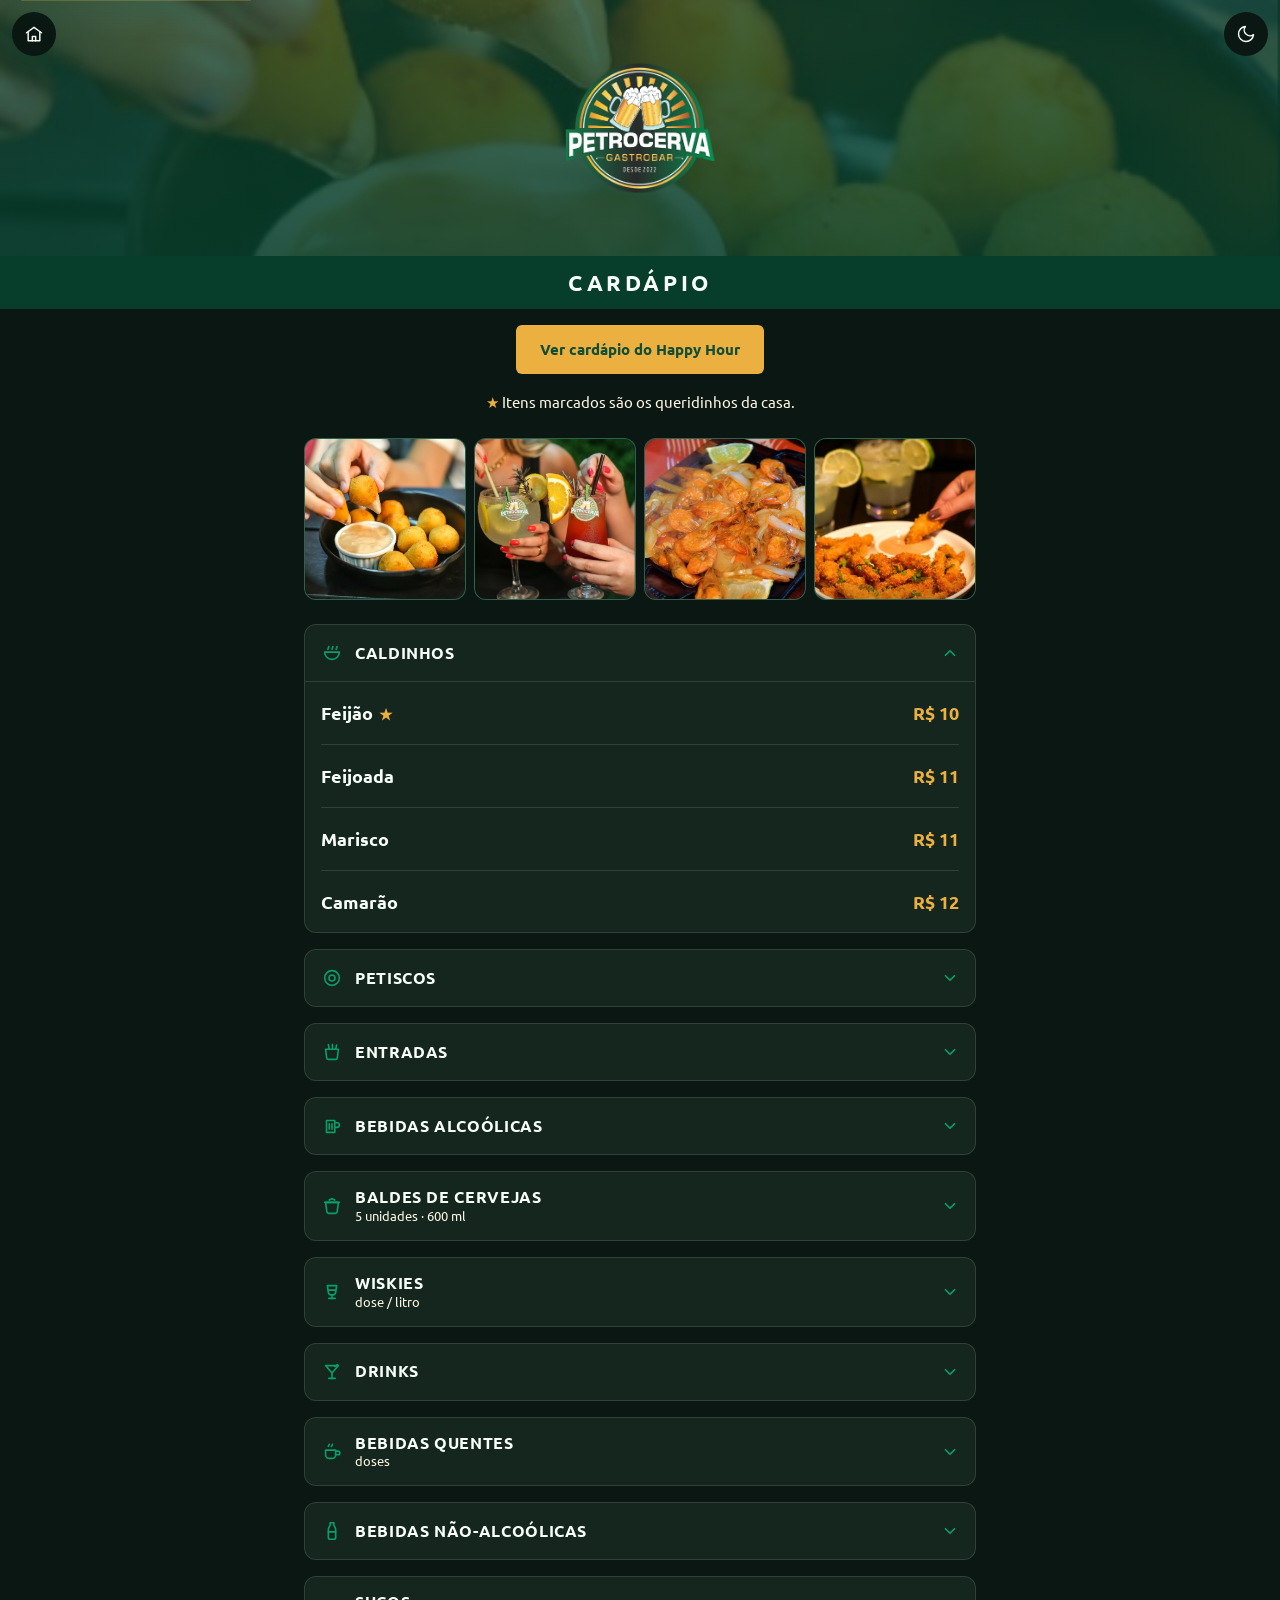
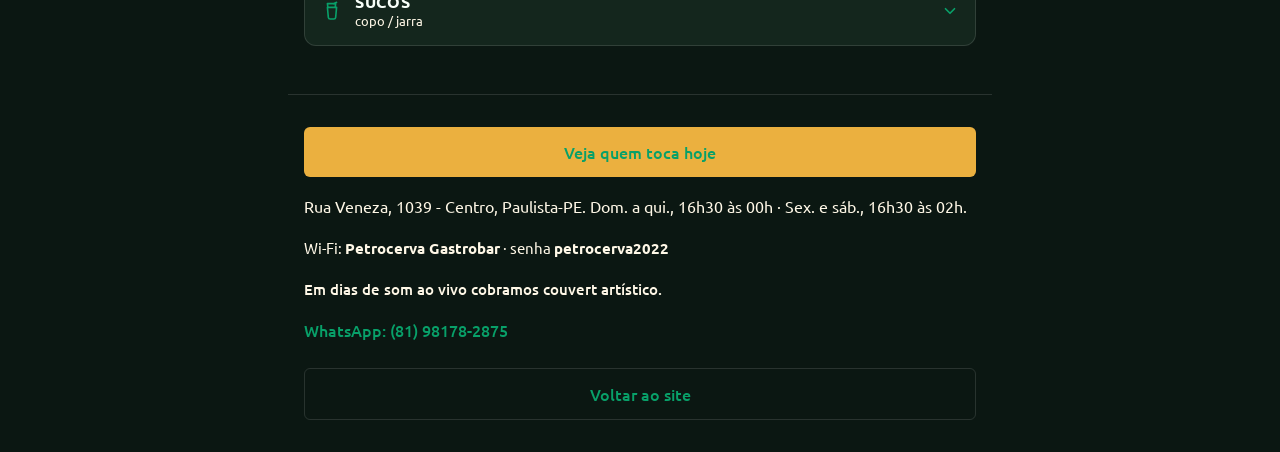
<file: cardapio.html>
<!DOCTYPE html>
<html lang="pt-BR" data-theme="dark">

<head>
  <meta charset="UTF-8">
  <meta name="viewport" content="width=device-width, initial-scale=1.0">

  <script src="src/js/tema.js"></script>

  <title>Cardápio | Petrocerva Gastrobar</title>
  <meta name="description"
    content="Cardápio do Petrocerva Gastrobar: caldinhos, petiscos, entradas, cervejas, baldes, drinks, doses e sucos. Centro de Paulista, PE.">
  <meta name="robots" content="index, follow">

  <link rel="icon" type="image/png" href="src/img/logo-petrocerva.png">

  <link rel="preconnect" href="https://fonts.googleapis.com">
  <link rel="preconnect" href="https://fonts.gstatic.com" crossorigin>
  <link href="https://fonts.googleapis.com/css2?family=Ubuntu:wght@400;500;700&display=swap" rel="stylesheet">

  <link rel="stylesheet" href="src/css/reset.css">
  <link rel="stylesheet" href="src/css/estilos.css">
  <link rel="stylesheet" href="src/css/cardapio.css">

  <!-- Sem JavaScript: todas as categorias ficam abertas. -->
  <noscript>
    <style>
      .categoria__corpo[hidden] {
        display: block !important;
      }
    </style>
  </noscript>
</head>

<body class="pagina-cardapio">

  <a class="link-pular" href="#conteudo">Pular para o conteúdo</a>

  <header class="cardapio-hero">
    <div class="cardapio-hero__fundo" aria-hidden="true">
      <img src="src/img/cardapio-prato-02.jpg" alt="" width="800" height="800" fetchpriority="high" decoding="async">
    </div>

    <a class="cardapio-hero__voltar" href="/" aria-label="Voltar ao site do Petrocerva">
      <svg width="20" height="20" viewBox="0 0 24 24" fill="none" stroke="currentColor" stroke-width="1.75"
        stroke-linecap="round" stroke-linejoin="round" aria-hidden="true">
        <path d="M3 10.5 12 4l9 6.5" />
        <path d="M5 9.5V20h14V9.5" />
        <path d="M10 20v-5h4v5" />
      </svg>
    </a>

      <button type="button" class="cabecalho__botao-tema cardapio-hero__botao-tema" id="botao-tema" aria-label="Ativar modo escuro">
        <svg class="icone-lua" width="20" height="20" viewBox="0 0 24 24" fill="none" stroke="currentColor"
          stroke-width="1.75" stroke-linecap="round" stroke-linejoin="round" aria-hidden="true" hidden>
          <path d="M21 12.79A9 9 0 1 1 11.21 3 7 7 0 0 0 21 12.79Z" />
        </svg>
        <svg class="icone-sol" width="20" height="20" viewBox="0 0 24 24" fill="none" stroke="currentColor"
          stroke-width="1.75" stroke-linecap="round" stroke-linejoin="round" aria-hidden="true">
          <circle cx="12" cy="12" r="4" />
          <path
            d="M12 2v2M12 20v2M4.93 4.93l1.41 1.41M17.66 17.66l1.41 1.41M2 12h2M20 12h2M4.93 19.07l1.41-1.41M17.66 6.34l1.41-1.41" />
        </svg>
      </button>

    <div class="cardapio-hero__marca">
      <picture>
        <source srcset="src/img/logo-petrocerva.webp" type="image/webp">
        <img class="cardapio-hero__logo" src="src/img/logo-petrocerva.png" alt="Petrocerva Gastrobar" width="140"
          height="120">
      </picture>
    </div>
  </header>

  <div class="cardapio-faixa">
    <h1 class="cardapio-faixa__titulo">Cardápio</h1>
  </div>

  <p class="cardapio-aviso">
    <span class="cardapio-aviso__estrela" aria-hidden="true">★</span>
    Itens marcados são os queridinhos da casa.
  </p>

  <section class="cardapio-galeria" aria-label="Fotos da casa">
    <img src="src/img/cardapio-prato-02.jpg" alt="Tábua de petiscos do Petrocerva Gastrobar" width="800" height="800"
      loading="lazy" decoding="async">
    <img src="src/img/cardapio-drink-01.jpg" alt="Drinks da casa servidos no copo" width="800" height="800" loading="lazy"
      decoding="async">
    <img src="src/img/cardapio-prato-04.jpg" alt="Porção de petiscos com fritas" width="800" height="800" loading="lazy"
      decoding="async">
    <img src="src/img/cardapio-prato-01.jpg" alt="Petisco quente saindo da cozinha" width="800" height="800"
      loading="lazy" decoding="async">
  </section>

  <main class="cardapio-lista" id="conteudo">

    <!-- ====================================================================
         Cardápio real do Petrocerva Gastrobar.
         Categorias em tópicos que abrem e fecham. A primeira já vem aberta.
         Itens com "★" são os queridinhos da casa.
         ==================================================================== -->

    <!-- CALDINHOS -->
    <section class="categoria" data-categoria>
      <h2 class="categoria__titulo">
        <button type="button" class="categoria__botao" aria-expanded="true" aria-controls="cat-caldinhos">
          <span class="categoria__icone" aria-hidden="true">
            <svg width="22" height="22" viewBox="0 0 24 24" fill="none" stroke="currentColor" stroke-width="1.75"
              stroke-linecap="round" stroke-linejoin="round">
              <path d="M4 11h16a8 8 0 0 1-16 0z" />
              <path d="M7.5 8c0-1.4 1-1.9 1-3M12 8c0-1.4 1-1.9 1-3M16.5 8c0-1.4 1-1.9 1-3" />
            </svg>
          </span>
          <span class="categoria__nome">Caldinhos</span>
          <svg class="categoria__seta" width="18" height="18" viewBox="0 0 24 24" fill="none" stroke="currentColor"
            stroke-width="2.25" stroke-linecap="round" stroke-linejoin="round" aria-hidden="true">
            <path d="M6 9l6 6 6-6" />
          </svg>
        </button>
      </h2>
      <div class="categoria__corpo" id="cat-caldinhos">
        <ul class="itens">
          <li class="item">
            <p class="item__linha">
              <span class="item__nome">Feijão <span class="item__estrela" role="img" aria-label="queridinho da casa">★</span></span>
              <span class="item__preco">R$ 10</span>
            </p>
          </li>
          <li class="item">
            <p class="item__linha">
              <span class="item__nome">Feijoada</span>
              <span class="item__preco">R$ 11</span>
            </p>
          </li>
          <li class="item">
            <p class="item__linha">
              <span class="item__nome">Marisco</span>
              <span class="item__preco">R$ 11</span>
            </p>
          </li>
          <li class="item">
            <p class="item__linha">
              <span class="item__nome">Camarão</span>
              <span class="item__preco">R$ 12</span>
            </p>
          </li>
        </ul>
      </div>
    </section>

    <!-- PETISCOS -->
    <section class="categoria" data-categoria>
      <h2 class="categoria__titulo">
        <button type="button" class="categoria__botao" aria-expanded="false" aria-controls="cat-petiscos">
          <span class="categoria__icone" aria-hidden="true">
            <svg width="22" height="22" viewBox="0 0 24 24" fill="none" stroke="currentColor" stroke-width="1.75"
              stroke-linecap="round" stroke-linejoin="round">
              <circle cx="12" cy="12" r="8" />
              <circle cx="12" cy="12" r="3.25" />
            </svg>
          </span>
          <span class="categoria__nome">Petiscos</span>
          <svg class="categoria__seta" width="18" height="18" viewBox="0 0 24 24" fill="none" stroke="currentColor"
            stroke-width="2.25" stroke-linecap="round" stroke-linejoin="round" aria-hidden="true">
            <path d="M6 9l6 6 6-6" />
          </svg>
        </button>
      </h2>
      <div class="categoria__corpo" id="cat-petiscos" hidden>
        <ul class="itens">
          <li class="item">
            <p class="item__linha">
              <span class="item__nome">Maminha Argentina</span>
              <span class="item__preco">R$ 47</span>
            </p>
            <p class="item__descricao">Na manteiga, com fritas.</p>
          </li>
          <li class="item">
            <p class="item__linha">
              <span class="item__nome">Coração</span>
              <span class="item__preco">R$ 33</span>
            </p>
            <p class="item__descricao">Na manteiga, com farofa.</p>
          </li>
          <li class="item">
            <p class="item__linha">
              <span class="item__nome">Frango Crocante <span class="item__estrela" role="img" aria-label="queridinho da casa">★</span></span>
              <span class="item__preco">R$ 38</span>
            </p>
          </li>
          <li class="item">
            <p class="item__linha">
              <span class="item__nome">Iscas de Carne</span>
              <span class="item__preco">R$ 43</span>
            </p>
            <p class="item__descricao">Acebolada, com fritas.</p>
          </li>
          <li class="item">
            <p class="item__linha">
              <span class="item__nome">Panceta</span>
              <span class="item__preco">R$ 36</span>
            </p>
            <p class="item__descricao">Barriga suína crocante.</p>
          </li>
          <li class="item">
            <p class="item__linha">
              <span class="item__nome">Cupim</span>
              <span class="item__preco">R$ 40</span>
            </p>
            <p class="item__descricao">Com molho especial e fritas.</p>
          </li>
          <li class="item">
            <p class="item__linha">
              <span class="item__nome">Carne de Sol <span class="item__estrela" role="img" aria-label="queridinho da casa">★</span></span>
              <span class="item__preco">R$ 42</span>
            </p>
            <p class="item__descricao">Com queijo coalho e fritas.</p>
          </li>
          <li class="item">
            <p class="item__linha">
              <span class="item__nome">Costelinha</span>
              <span class="item__preco">R$ 41</span>
            </p>
            <p class="item__descricao">Barbecue e fritas.</p>
          </li>
          <li class="item">
            <p class="item__linha">
              <span class="item__nome">Linguiça</span>
              <span class="item__preco">R$ 32</span>
            </p>
            <p class="item__descricao">Recheada com mussarela.</p>
          </li>
          <li class="item">
            <p class="item__linha">
              <span class="item__nome">Tulipas</span>
              <span class="item__preco">R$ 37</span>
            </p>
            <p class="item__descricao">Levemente empanadas.</p>
          </li>
          <li class="item">
            <p class="item__linha">
              <span class="item__nome">Calabresa</span>
              <span class="item__preco">R$ 32</span>
            </p>
            <p class="item__descricao">Calabresa acebolada com fritas.</p>
          </li>
          <li class="item">
            <p class="item__linha">
              <span class="item__nome">Camarão Crocante <span class="item__estrela" role="img" aria-label="queridinho da casa">★</span></span>
              <span class="item__preco">R$ 47</span>
            </p>
            <p class="item__descricao">Filé de camarão empanado, com fritas.</p>
          </li>
          <li class="item">
            <p class="item__linha">
              <span class="item__nome">Peixe</span>
              <span class="item__preco">R$ 42</span>
            </p>
            <p class="item__descricao">Filé de peixe empanado, com fritas.</p>
          </li>
          <li class="item">
            <p class="item__linha">
              <span class="item__nome">Picanha Uruguaia</span>
              <span class="item__preco">R$ 55</span>
            </p>
            <p class="item__descricao">Acebolada com fritas.</p>
          </li>
          <li class="item">
            <p class="item__linha">
              <span class="item__nome">Camarão <span class="item__estrela" role="img" aria-label="queridinho da casa">★</span></span>
              <span class="item__preco">R$ 38</span>
            </p>
          </li>
        </ul>
      </div>
    </section>

    <!-- ENTRADAS -->
    <section class="categoria" data-categoria>
      <h2 class="categoria__titulo">
        <button type="button" class="categoria__botao" aria-expanded="false" aria-controls="cat-entradas">
          <span class="categoria__icone" aria-hidden="true">
            <svg width="22" height="22" viewBox="0 0 24 24" fill="none" stroke="currentColor" stroke-width="1.75"
              stroke-linecap="round" stroke-linejoin="round">
              <path d="M5 9h14l-1.2 9.3a2 2 0 0 1-2 1.7H8.2a2 2 0 0 1-2-1.7z" />
              <path d="M9 9 8 4M12.5 9V3.5M16 9l1-4.5" />
            </svg>
          </span>
          <span class="categoria__nome">Entradas</span>
          <svg class="categoria__seta" width="18" height="18" viewBox="0 0 24 24" fill="none" stroke="currentColor"
            stroke-width="2.25" stroke-linecap="round" stroke-linejoin="round" aria-hidden="true">
            <path d="M6 9l6 6 6-6" />
          </svg>
        </button>
      </h2>
      <div class="categoria__corpo" id="cat-entradas" hidden>
        <ul class="itens">
          <li class="item">
            <p class="item__linha">
              <span class="item__nome">Pão de Alho Tradicional</span>
              <span class="item__preco">R$ 10</span>
            </p>
          </li>
          <li class="item">
            <p class="item__linha">
              <span class="item__nome">Pão de Alho de Charque</span>
              <span class="item__preco">R$ 12</span>
            </p>
          </li>
          <li class="item">
            <p class="item__linha">
              <span class="item__nome">Fritas Simples</span>
              <span class="item__preco">R$ 13</span>
            </p>
          </li>
          <li class="item">
            <p class="item__linha">
              <span class="item__nome">Fritas Especial</span>
              <span class="item__preco">R$ 19</span>
            </p>
          </li>
          <li class="item">
            <p class="item__linha">
              <span class="item__nome">Escondidinho de Cupim <span class="item__estrela" role="img" aria-label="queridinho da casa">★</span></span>
              <span class="item__preco">R$ 16</span>
            </p>
          </li>
          <li class="item">
            <p class="item__linha">
              <span class="item__nome">Pastel de Carne</span>
              <span class="item__preco">R$ 20</span>
            </p>
          </li>
          <li class="item">
            <p class="item__linha">
              <span class="item__nome">Pastel de Frango</span>
              <span class="item__preco">R$ 22</span>
            </p>
          </li>
          <li class="item">
            <p class="item__linha">
              <span class="item__nome">Pastel de Camarão</span>
              <span class="item__preco">R$ 27</span>
            </p>
          </li>
          <li class="item">
            <p class="item__linha">
              <span class="item__nome">Pastel de Costela <span class="item__estrela" role="img" aria-label="queridinho da casa">★</span></span>
              <span class="item__preco">R$ 25</span>
            </p>
          </li>
          <li class="item">
            <p class="item__linha">
              <span class="item__nome">Bolinho de Charque</span>
              <span class="item__preco">R$ 24</span>
            </p>
          </li>
          <li class="item">
            <p class="item__linha">
              <span class="item__nome">Bolinho de Bacalhau</span>
              <span class="item__preco">R$ 24</span>
            </p>
          </li>
          <li class="item">
            <p class="item__linha">
              <span class="item__nome">Mini Coxinhas</span>
              <span class="item__preco">R$ 23</span>
            </p>
          </li>
          <li class="item">
            <p class="item__linha">
              <span class="item__nome">Queijo Empanado em Cubos</span>
              <span class="item__preco">R$ 26</span>
            </p>
          </li>
        </ul>
      </div>
    </section>

    <!-- BEBIDAS ALCOÓLICAS -->
    <section class="categoria" data-categoria>
      <h2 class="categoria__titulo">
        <button type="button" class="categoria__botao" aria-expanded="false" aria-controls="cat-alcoolicas">
          <span class="categoria__icone" aria-hidden="true">
            <svg width="22" height="22" viewBox="0 0 24 24" fill="none" stroke="currentColor" stroke-width="1.75"
              stroke-linecap="round" stroke-linejoin="round">
              <path d="M6 6h9v13H6z" />
              <path d="M15 8.5h2.5a2.5 2.5 0 0 1 0 5H15" />
              <path d="M9 9.5v6M12 9.5v6" />
            </svg>
          </span>
          <span class="categoria__nome">Bebidas Alcoólicas</span>
          <svg class="categoria__seta" width="18" height="18" viewBox="0 0 24 24" fill="none" stroke="currentColor"
            stroke-width="2.25" stroke-linecap="round" stroke-linejoin="round" aria-hidden="true">
            <path d="M6 9l6 6 6-6" />
          </svg>
        </button>
      </h2>
      <div class="categoria__corpo" id="cat-alcoolicas" hidden>
        <ul class="itens">
          <li class="item">
            <p class="item__linha">
              <span class="item__nome">Original <span class="item__estrela" role="img" aria-label="queridinho da casa">★</span></span>
              <span class="item__preco">R$ 13</span>
            </p>
          </li>
          <li class="item">
            <p class="item__linha">
              <span class="item__nome">Brahma Chopp</span>
              <span class="item__preco">R$ 12</span>
            </p>
          </li>
          <li class="item">
            <p class="item__linha">
              <span class="item__nome">Petra</span>
              <span class="item__preco">R$ 11</span>
            </p>
          </li>
          <li class="item">
            <p class="item__linha">
              <span class="item__nome">Black Princess</span>
              <span class="item__preco">R$ 13</span>
            </p>
          </li>
          <li class="item">
            <p class="item__linha">
              <span class="item__nome">Budweiser</span>
              <span class="item__preco">R$ 13</span>
            </p>
          </li>
          <li class="item">
            <p class="item__linha">
              <span class="item__nome">Spaten</span>
              <span class="item__preco">R$ 15</span>
            </p>
          </li>
          <li class="item">
            <p class="item__linha">
              <span class="item__nome">Stella Artois</span>
              <span class="item__preco">R$ 15</span>
            </p>
          </li>
          <li class="item">
            <p class="item__linha">
              <span class="item__nome">Heineken <span class="item__estrela" role="img" aria-label="queridinho da casa">★</span></span>
              <span class="item__preco">R$ 17</span>
            </p>
          </li>
          <li class="item">
            <p class="item__linha">
              <span class="item__nome">Cabaré Ice</span>
              <span class="item__preco">R$ 10</span>
            </p>
          </li>
          <li class="item">
            <p class="item__linha">
              <span class="item__nome">Skol Beats</span>
              <span class="item__preco">R$ 12</span>
            </p>
          </li>
          <li class="item">
            <p class="item__linha">
              <span class="item__nome">Chopp de Vinho</span>
              <span class="item__preco">R$ 12</span>
            </p>
          </li>
        </ul>
      </div>
    </section>

    <!-- BALDES DE CERVEJAS -->
    <section class="categoria" data-categoria>
      <h2 class="categoria__titulo">
        <button type="button" class="categoria__botao" aria-expanded="false" aria-controls="cat-baldes">
          <span class="categoria__icone" aria-hidden="true">
            <svg width="22" height="22" viewBox="0 0 24 24" fill="none" stroke="currentColor" stroke-width="1.75"
              stroke-linecap="round" stroke-linejoin="round">
              <path d="M5 8h14l-1.4 10.4a2 2 0 0 1-2 1.6H8.4a2 2 0 0 1-2-1.6z" />
              <path d="M4 8h16" />
              <path d="M9 5.5 12 4l3 1.5" />
            </svg>
          </span>
          <span class="categoria__nome">Baldes de Cervejas <small class="categoria__nota">5 unidades · 600&nbsp;ml</small></span>
          <svg class="categoria__seta" width="18" height="18" viewBox="0 0 24 24" fill="none" stroke="currentColor"
            stroke-width="2.25" stroke-linecap="round" stroke-linejoin="round" aria-hidden="true">
            <path d="M6 9l6 6 6-6" />
          </svg>
        </button>
      </h2>
      <div class="categoria__corpo" id="cat-baldes" hidden>
        <ul class="itens">
          <li class="item">
            <p class="item__linha">
              <span class="item__nome">Balde Original</span>
              <span class="item__preco">R$ 63</span>
            </p>
          </li>
          <li class="item">
            <p class="item__linha">
              <span class="item__nome">Balde Brahma Chopp</span>
              <span class="item__preco">R$ 58</span>
            </p>
          </li>
          <li class="item">
            <p class="item__linha">
              <span class="item__nome">Balde Petra</span>
              <span class="item__preco">R$ 53</span>
            </p>
          </li>
          <li class="item">
            <p class="item__linha">
              <span class="item__nome">Balde Black Princess</span>
              <span class="item__preco">R$ 58</span>
            </p>
          </li>
          <li class="item">
            <p class="item__linha">
              <span class="item__nome">Balde Budweiser</span>
              <span class="item__preco">R$ 63</span>
            </p>
          </li>
          <li class="item">
            <p class="item__linha">
              <span class="item__nome">Balde Spaten</span>
              <span class="item__preco">R$ 68</span>
            </p>
          </li>
          <li class="item">
            <p class="item__linha">
              <span class="item__nome">Balde Stella Artois</span>
              <span class="item__preco">R$ 73</span>
            </p>
          </li>
          <li class="item">
            <p class="item__linha">
              <span class="item__nome">Balde Heineken</span>
              <span class="item__preco">R$ 83</span>
            </p>
          </li>
        </ul>
      </div>
    </section>

    <!-- WISKIES -->
    <section class="categoria" data-categoria>
      <h2 class="categoria__titulo">
        <button type="button" class="categoria__botao" aria-expanded="false" aria-controls="cat-wiskies">
          <span class="categoria__icone" aria-hidden="true">
            <svg width="22" height="22" viewBox="0 0 24 24" fill="none" stroke="currentColor" stroke-width="1.75"
              stroke-linecap="round" stroke-linejoin="round">
              <path d="M7 5h10l-1 7.5a3 3 0 0 1-3 2.6h-2a3 3 0 0 1-3-2.6z" />
              <path d="M8 10h8" />
              <path d="M12 15.1V19" />
              <path d="M8.5 19h7" />
            </svg>
          </span>
          <span class="categoria__nome">Wiskies <small class="categoria__nota">dose / litro</small></span>
          <svg class="categoria__seta" width="18" height="18" viewBox="0 0 24 24" fill="none" stroke="currentColor"
            stroke-width="2.25" stroke-linecap="round" stroke-linejoin="round" aria-hidden="true">
            <path d="M6 9l6 6 6-6" />
          </svg>
        </button>
      </h2>
      <div class="categoria__corpo" id="cat-wiskies" hidden>
        <ul class="itens">
          <li class="item">
            <p class="item__linha">
              <span class="item__nome">Black White</span>
              <span class="item__preco">R$ 8 / 90</span>
            </p>
          </li>
          <li class="item">
            <p class="item__linha">
              <span class="item__nome">Johnnie Red</span>
              <span class="item__preco">R$ 10 / 150</span>
            </p>
          </li>
          <li class="item">
            <p class="item__linha">
              <span class="item__nome">Chivas Regal</span>
              <span class="item__preco">R$ 14 / 180</span>
            </p>
          </li>
          <li class="item">
            <p class="item__linha">
              <span class="item__nome">Old Parr</span>
              <span class="item__preco">R$ 15 / 193</span>
            </p>
          </li>
        </ul>
      </div>
    </section>

    <!-- DRINKS -->
    <section class="categoria" data-categoria>
      <h2 class="categoria__titulo">
        <button type="button" class="categoria__botao" aria-expanded="false" aria-controls="cat-drinks">
          <span class="categoria__icone" aria-hidden="true">
            <svg width="22" height="22" viewBox="0 0 24 24" fill="none" stroke="currentColor" stroke-width="1.75"
              stroke-linecap="round" stroke-linejoin="round">
              <path d="M5 5h14l-7 8z" />
              <path d="M12 13v6" />
              <path d="M8.5 19h7" />
              <path d="m15 6 3-2" />
            </svg>
          </span>
          <span class="categoria__nome">Drinks</span>
          <svg class="categoria__seta" width="18" height="18" viewBox="0 0 24 24" fill="none" stroke="currentColor"
            stroke-width="2.25" stroke-linecap="round" stroke-linejoin="round" aria-hidden="true">
            <path d="M6 9l6 6 6-6" />
          </svg>
        </button>
      </h2>
      <div class="categoria__corpo" id="cat-drinks" hidden>
        <ul class="itens">
          <li class="item">
            <p class="item__linha">
              <span class="item__nome">Flamejante</span>
              <span class="item__preco">R$ 10</span>
            </p>
            <p class="item__descricao">Monin, vodka ou cachaça, fogo.</p>
          </li>
          <li class="item">
            <p class="item__linha">
              <span class="item__nome">Caipirinha <span class="item__estrela" role="img" aria-label="queridinho da casa">★</span></span>
              <span class="item__preco">R$ 10</span>
            </p>
            <p class="item__descricao">Cachaça e limão.</p>
          </li>
          <li class="item">
            <p class="item__linha">
              <span class="item__nome">Caipirosca</span>
              <span class="item__preco">R$ 11</span>
            </p>
            <p class="item__descricao">Vodka e limão.</p>
          </li>
          <li class="item">
            <p class="item__linha">
              <span class="item__nome">Experience Red <span class="item__estrela" role="img" aria-label="queridinho da casa">★</span></span>
              <span class="item__preco">R$ 22</span>
            </p>
            <p class="item__descricao">Morango, limão, grenadine e vodka.</p>
          </li>
          <li class="item">
            <p class="item__linha">
              <span class="item__nome">Soda Italiana</span>
              <span class="item__preco">R$ 15</span>
            </p>
            <p class="item__descricao">Xarope e soda.</p>
          </li>
          <li class="item">
            <p class="item__linha">
              <span class="item__nome">Caipifruta</span>
              <span class="item__preco">R$ 15</span>
            </p>
            <p class="item__descricao">Vodka ou cachaça e fruta.</p>
          </li>
          <li class="item">
            <p class="item__linha">
              <span class="item__nome">Sex On The Beach</span>
              <span class="item__preco">consulte</span>
            </p>
            <p class="item__descricao">Vodka, suco de laranja e grenadine.</p>
          </li>
          <li class="item">
            <p class="item__linha">
              <span class="item__nome">Piña Colada <span class="item__estrela" role="img" aria-label="queridinho da casa">★</span></span>
              <span class="item__preco">R$ 20</span>
            </p>
            <p class="item__descricao">Rum, abacaxi, leite de coco e leite condensado.</p>
          </li>
          <li class="item">
            <p class="item__linha">
              <span class="item__nome">Nevada</span>
              <span class="item__preco">R$ 24</span>
            </p>
            <p class="item__descricao">Limão, leite condensado e vodka.</p>
          </li>
          <li class="item">
            <p class="item__linha">
              <span class="item__nome">Lagoa Azul</span>
              <span class="item__preco">R$ 18</span>
            </p>
            <p class="item__descricao">Gin, curaçau blue e soda.</p>
          </li>
          <li class="item">
            <p class="item__linha">
              <span class="item__nome">Citrus Gin Freshe</span>
              <span class="item__preco">R$ 19</span>
            </p>
            <p class="item__descricao">Gin, limão, xarope de limão siciliano e soda.</p>
          </li>
          <li class="item">
            <p class="item__linha">
              <span class="item__nome">Space Lemon Gin</span>
              <span class="item__preco">R$ 20</span>
            </p>
            <p class="item__descricao">Gin, curaçau blue, limão e schweppes.</p>
          </li>
          <li class="item">
            <p class="item__linha">
              <span class="item__nome">Espanhola</span>
              <span class="item__preco">R$ 20</span>
            </p>
            <p class="item__descricao">Vinho, fruta e leite condensado.</p>
          </li>
          <li class="item">
            <p class="item__linha">
              <span class="item__nome">Gin Tônica</span>
              <span class="item__preco">R$ 18</span>
            </p>
            <p class="item__descricao">Gin e água tônica.</p>
          </li>
          <li class="item">
            <p class="item__linha">
              <span class="item__nome">Margarita</span>
              <span class="item__preco">R$ 29</span>
            </p>
            <p class="item__descricao">Tequila, sumo de limão e xarope.</p>
          </li>
          <li class="item">
            <p class="item__linha">
              <span class="item__nome">Melancita</span>
              <span class="item__preco">R$ 25</span>
            </p>
            <p class="item__descricao">Gin e Red Bull de melancia.</p>
          </li>
          <li class="item">
            <p class="item__linha">
              <span class="item__nome">Tropical Gin</span>
              <span class="item__preco">R$ 26</span>
            </p>
            <p class="item__descricao">Gin e Red Bull tropical.</p>
          </li>
        </ul>
      </div>
    </section>

    <!-- BEBIDAS QUENTES (DOSES) -->
    <section class="categoria" data-categoria>
      <h2 class="categoria__titulo">
        <button type="button" class="categoria__botao" aria-expanded="false" aria-controls="cat-quentes">
          <span class="categoria__icone" aria-hidden="true">
            <svg width="22" height="22" viewBox="0 0 24 24" fill="none" stroke="currentColor" stroke-width="1.75"
              stroke-linecap="round" stroke-linejoin="round">
              <path d="M5 10h11v5a4 4 0 0 1-4 4H9a4 4 0 0 1-4-4z" />
              <path d="M16 11h2.5a2 2 0 0 1 0 4H16" />
              <path d="M8 6c0-1 1-1.4 1-2.5M11.5 6c0-1 1-1.4 1-2.5" />
            </svg>
          </span>
          <span class="categoria__nome">Bebidas Quentes <small class="categoria__nota">doses</small></span>
          <svg class="categoria__seta" width="18" height="18" viewBox="0 0 24 24" fill="none" stroke="currentColor"
            stroke-width="2.25" stroke-linecap="round" stroke-linejoin="round" aria-hidden="true">
            <path d="M6 9l6 6 6-6" />
          </svg>
        </button>
      </h2>
      <div class="categoria__corpo" id="cat-quentes" hidden>
        <ul class="itens">
          <li class="item">
            <p class="item__linha">
              <span class="item__nome">Pitu</span>
              <span class="item__preco">R$ 2 dose · R$ 6 quartinho</span>
            </p>
          </li>
          <li class="item">
            <p class="item__linha">
              <span class="item__nome">Pitu Gold</span>
              <span class="item__preco">R$ 6 dose</span>
            </p>
          </li>
          <li class="item">
            <p class="item__linha">
              <span class="item__nome">Alcatrão</span>
              <span class="item__preco">R$ 10 quartinho</span>
            </p>
          </li>
          <li class="item">
            <p class="item__linha">
              <span class="item__nome">Cachaça Cabaré</span>
              <span class="item__preco">R$ 5 dose</span>
            </p>
          </li>
          <li class="item">
            <p class="item__linha">
              <span class="item__nome">Licor 43</span>
              <span class="item__preco">R$ 17 dose</span>
            </p>
          </li>
          <li class="item">
            <p class="item__linha">
              <span class="item__nome">Campari</span>
              <span class="item__preco">R$ 8 dose</span>
            </p>
          </li>
          <li class="item">
            <p class="item__linha">
              <span class="item__nome">Bananazinha <span class="item__estrela" role="img" aria-label="queridinho da casa">★</span></span>
              <span class="item__preco">R$ 9 dose</span>
            </p>
          </li>
          <li class="item">
            <p class="item__linha">
              <span class="item__nome">Tequila</span>
              <span class="item__preco">R$ 14 dose</span>
            </p>
          </li>
          <li class="item">
            <p class="item__linha">
              <span class="item__nome">Ballena <span class="item__estrela" role="img" aria-label="queridinho da casa">★</span></span>
              <span class="item__preco">R$ 16 dose</span>
            </p>
          </li>
        </ul>
      </div>
    </section>

    <!-- BEBIDAS NÃO-ALCOÓLICAS -->
    <section class="categoria" data-categoria>
      <h2 class="categoria__titulo">
        <button type="button" class="categoria__botao" aria-expanded="false" aria-controls="cat-nao-alcoolicas">
          <span class="categoria__icone" aria-hidden="true">
            <svg width="22" height="22" viewBox="0 0 24 24" fill="none" stroke="currentColor" stroke-width="1.75"
              stroke-linecap="round" stroke-linejoin="round">
              <path d="M10 3h4v2.5l1.6 3.2a3 3 0 0 1 .4 1.5V19a2 2 0 0 1-2 2h-4a2 2 0 0 1-2-2v-8.8a3 3 0 0 1 .4-1.5L10 5.5z" />
              <path d="M8 13h8" />
            </svg>
          </span>
          <span class="categoria__nome">Bebidas Não-alcoólicas</span>
          <svg class="categoria__seta" width="18" height="18" viewBox="0 0 24 24" fill="none" stroke="currentColor"
            stroke-width="2.25" stroke-linecap="round" stroke-linejoin="round" aria-hidden="true">
            <path d="M6 9l6 6 6-6" />
          </svg>
        </button>
      </h2>
      <div class="categoria__corpo" id="cat-nao-alcoolicas" hidden>
        <ul class="itens">
          <li class="item">
            <p class="item__linha">
              <span class="item__nome">Refrigerante Litro</span>
              <span class="item__preco">R$ 10</span>
            </p>
          </li>
          <li class="item">
            <p class="item__linha">
              <span class="item__nome">Refrigerante Lata</span>
              <span class="item__preco">R$ 6</span>
            </p>
          </li>
          <li class="item">
            <p class="item__linha">
              <span class="item__nome">H2O</span>
              <span class="item__preco">R$ 8</span>
            </p>
          </li>
          <li class="item">
            <p class="item__linha">
              <span class="item__nome">Água</span>
              <span class="item__preco">R$ 3</span>
            </p>
          </li>
          <li class="item">
            <p class="item__linha">
              <span class="item__nome">Água com Gás</span>
              <span class="item__preco">R$ 5</span>
            </p>
          </li>
          <li class="item">
            <p class="item__linha">
              <span class="item__nome">Água Tônica</span>
              <span class="item__preco">R$ 5</span>
            </p>
          </li>
          <li class="item">
            <p class="item__linha">
              <span class="item__nome">Água de Coco</span>
              <span class="item__preco">R$ 11</span>
            </p>
          </li>
          <li class="item">
            <p class="item__linha">
              <span class="item__nome">Schweppes</span>
              <span class="item__preco">R$ 6</span>
            </p>
          </li>
          <li class="item">
            <p class="item__linha">
              <span class="item__nome">Red Bull</span>
              <span class="item__preco">R$ 15</span>
            </p>
          </li>
          <li class="item">
            <p class="item__linha">
              <span class="item__nome">TNT</span>
              <span class="item__preco">R$ 10</span>
            </p>
          </li>
          <li class="item">
            <p class="item__linha">
              <span class="item__nome">Gelo de Coco</span>
              <span class="item__preco">R$ 9</span>
            </p>
          </li>
          <li class="item">
            <p class="item__linha">
              <span class="item__nome">Heineken Zero</span>
              <span class="item__preco">R$ 12</span>
            </p>
          </li>
          <li class="item">
            <p class="item__linha">
              <span class="item__nome">Budweiser Zero</span>
              <span class="item__preco">R$ 10</span>
            </p>
          </li>
        </ul>
      </div>
    </section>

    <!-- SUCOS -->
    <section class="categoria" data-categoria>
      <h2 class="categoria__titulo">
        <button type="button" class="categoria__botao" aria-expanded="false" aria-controls="cat-sucos">
          <span class="categoria__icone" aria-hidden="true">
            <svg width="22" height="22" viewBox="0 0 24 24" fill="none" stroke="currentColor" stroke-width="1.75"
              stroke-linecap="round" stroke-linejoin="round">
              <path d="M7 8h10l-1 11a2 2 0 0 1-2 1.8h-4A2 2 0 0 1 8 19z" />
              <path d="M7.5 8 7 4h9l-.5 4" />
              <path d="m14 4 3-1.5" />
            </svg>
          </span>
          <span class="categoria__nome">Sucos <small class="categoria__nota">copo / jarra</small></span>
          <svg class="categoria__seta" width="18" height="18" viewBox="0 0 24 24" fill="none" stroke="currentColor"
            stroke-width="2.25" stroke-linecap="round" stroke-linejoin="round" aria-hidden="true">
            <path d="M6 9l6 6 6-6" />
          </svg>
        </button>
      </h2>
      <div class="categoria__corpo" id="cat-sucos" hidden>
        <ul class="itens">
          <li class="item">
            <p class="item__linha">
              <span class="item__nome">Uva</span>
              <span class="item__preco">R$ 7 / 15</span>
            </p>
          </li>
          <li class="item">
            <p class="item__linha">
              <span class="item__nome">Cajá</span>
              <span class="item__preco">R$ 7 / 15</span>
            </p>
          </li>
          <li class="item">
            <p class="item__linha">
              <span class="item__nome">Caju</span>
              <span class="item__preco">R$ 7 / 15</span>
            </p>
          </li>
          <li class="item">
            <p class="item__linha">
              <span class="item__nome">Maracujá</span>
              <span class="item__preco">R$ 8 / 16</span>
            </p>
          </li>
          <li class="item">
            <p class="item__linha">
              <span class="item__nome">Morango</span>
              <span class="item__preco">R$ 8 / 17</span>
            </p>
          </li>
          <li class="item">
            <p class="item__linha">
              <span class="item__nome">Limão</span>
              <span class="item__preco">R$ 8 / 17</span>
            </p>
          </li>
        </ul>
      </div>
    </section>

  </main>

  <footer class="cardapio-rodape">
    <a class="cardapio-rodape__programacao" href="programacao">Veja quem toca hoje</a>

    <p class="cardapio-rodape__endereco">Rua Veneza, 1039 - Centro, Paulista-PE. Dom. a qui., 16h30 às 00h &middot; Sex. e sáb., 16h30 às 02h.</p>
    <p class="cardapio-rodape__wifi">Wi-Fi: <strong>Petrocerva Gastrobar</strong> &middot; senha <strong>petrocerva2022</strong></p>
    <p class="cardapio-rodape__couvert">Em dias de som ao vivo cobramos couvert artístico.</p>
    <p><a href="https://wa.me/5581981782875" target="_blank" rel="noopener noreferrer">WhatsApp: (81) 98178-2875</a></p>
    <a class="cardapio-rodape__voltar" href="/">Voltar ao site</a>
  </footer>

  <script src="src/js/cardapio.js" defer></script>
</body>

</html>
</file>
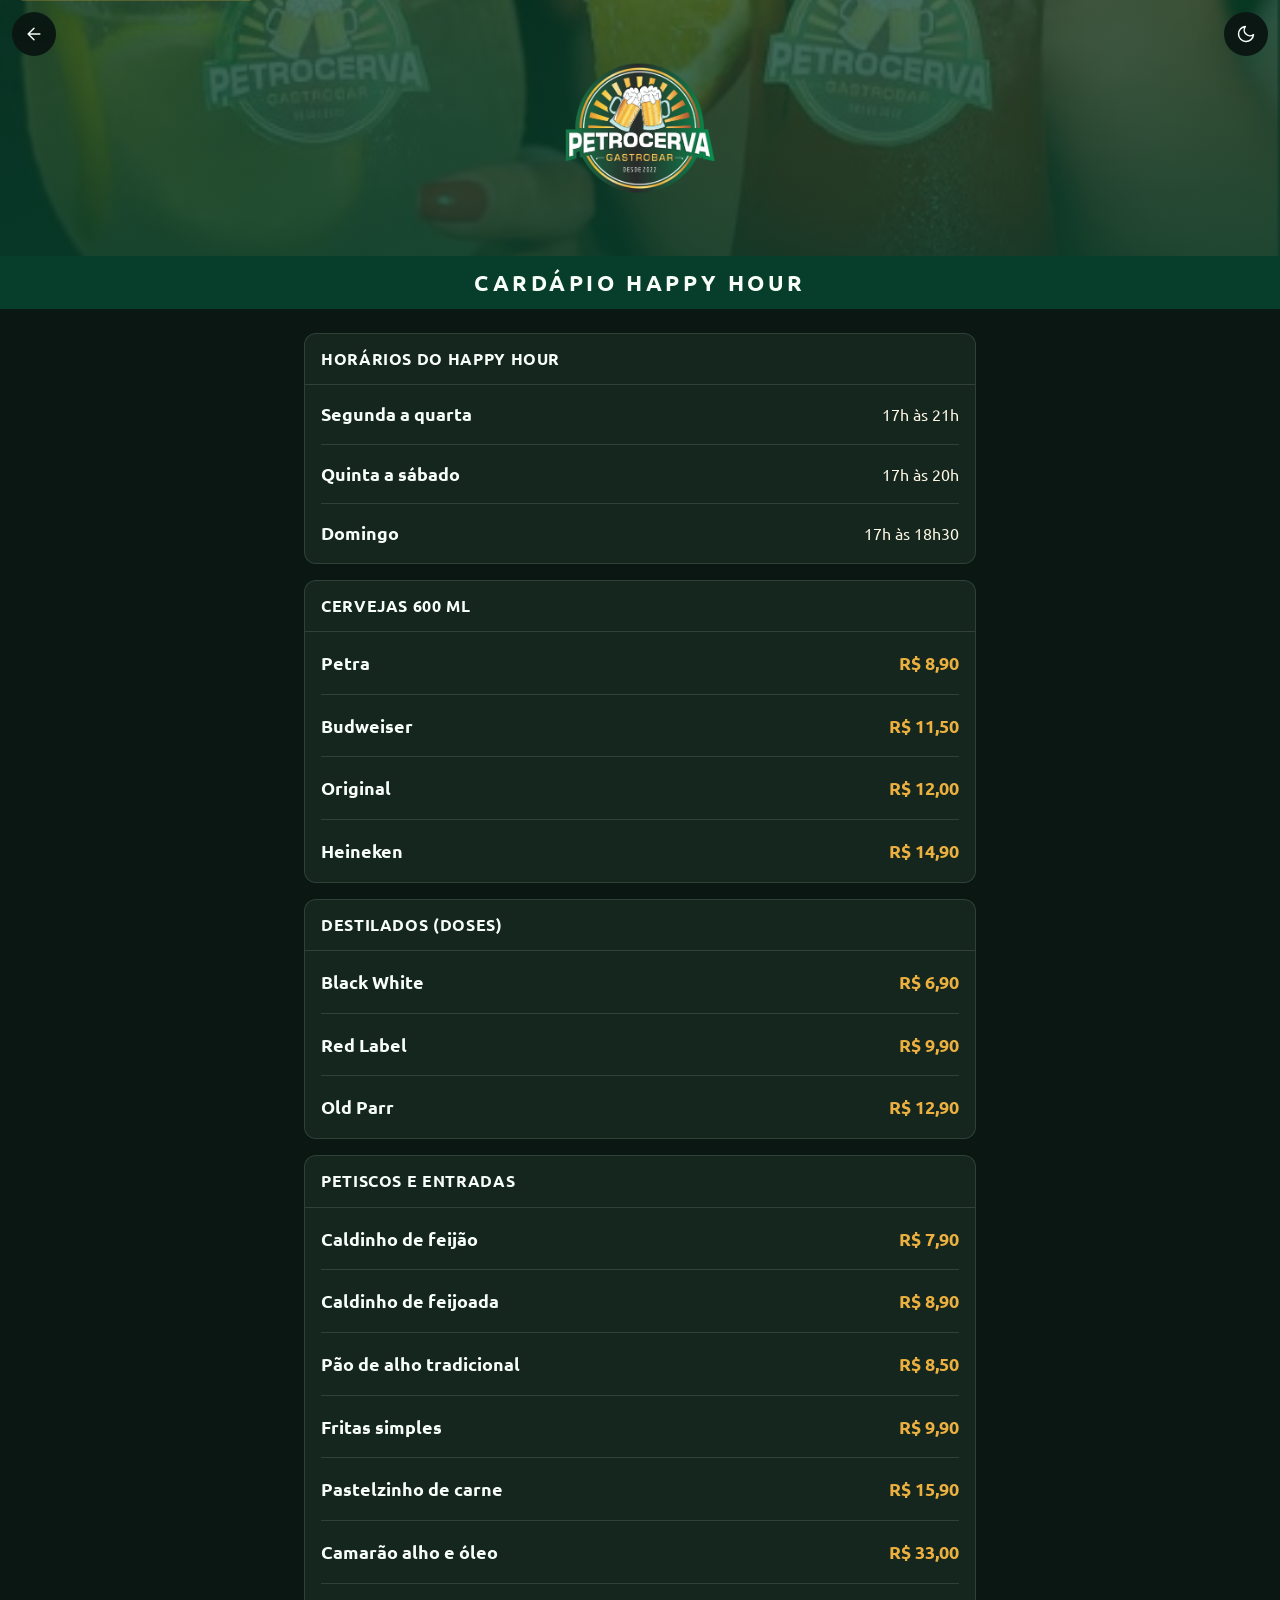
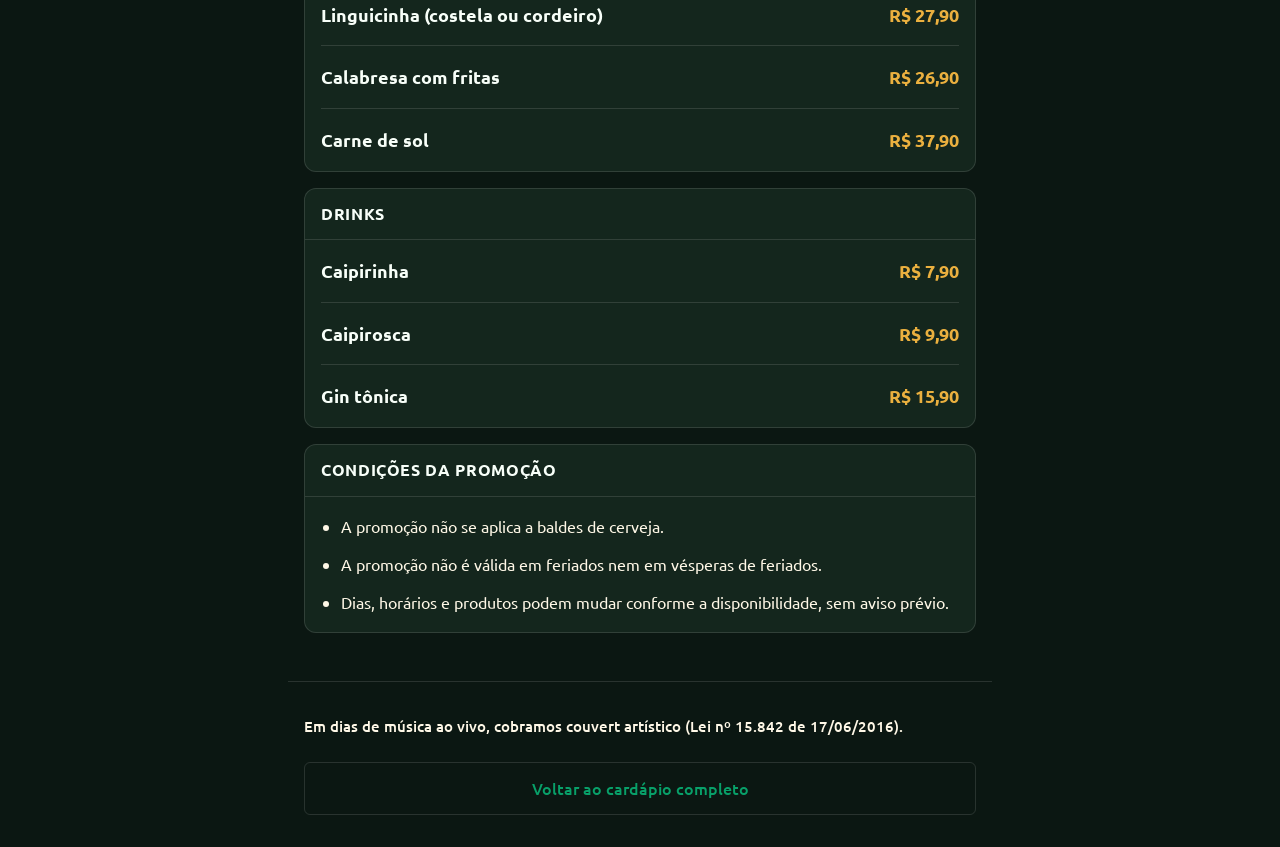
<file: programacao/cardapio.html>
<!DOCTYPE html>
<html lang="pt-BR" data-theme="dark">
<head>
  <meta charset="UTF-8">
  <meta name="viewport" content="width=device-width, initial-scale=1.0">
  <title>Cardápio Happy Hour | Petrocerva Gastrobar</title>
  <meta name="description" content="Confira os horários, preços e condições do Happy Hour do Petrocerva Gastrobar em Paulista, PE.">
  <link rel="canonical" href="https://www.petrocerva.com.br/programacao/cardapio">
  <link rel="icon" type="image/png" href="/src/img/logo-petrocerva.png">
  <script src="/src/js/tema.js"></script>
  <link rel="preconnect" href="https://fonts.googleapis.com">
  <link rel="preconnect" href="https://fonts.gstatic.com" crossorigin>
  <link href="https://fonts.googleapis.com/css2?family=Ubuntu:wght@400;500;700&display=swap" rel="stylesheet">
  <link rel="stylesheet" href="/src/css/reset.css">
  <link rel="stylesheet" href="/src/css/estilos.css">
  <link rel="stylesheet" href="/src/css/cardapio.css">
  <style>
    .happy-hour__titulo {
      padding: var(--espacamento-md);
      color: var(--cor-texto-titulo);
    }

    .happy-hour__horario {
      flex-shrink: 0;
      font-size: 1rem;
      color: var(--cor-texto-escuro);
    }

    .happy-hour__condicoes {
      display: grid;
      gap: var(--espacamento-sm);
      padding-inline-start: 1.25rem;
      list-style: disc;
      font-size: 1rem;
      color: var(--cor-texto-escuro);
    }
  </style>
</head>
<body class="pagina-cardapio">
  <a class="link-pular" href="#conteudo">Pular para o conteúdo</a>

  <header class="cardapio-hero">
    <div class="cardapio-hero__fundo" aria-hidden="true">
      <img src="/src/img/cardapio-drink-01.jpg" alt="" width="800" height="800" fetchpriority="high" decoding="async">
    </div>
    <a class="cardapio-hero__voltar" href="/cardapio" aria-label="Voltar ao cardápio completo">
      <svg width="20" height="20" viewBox="0 0 24 24" fill="none" stroke="currentColor" stroke-width="1.75" stroke-linecap="round" stroke-linejoin="round" aria-hidden="true">
        <path d="M19 12H5m7 7-7-7 7-7" />
      </svg>
    </a>
    <button type="button" class="cabecalho__botao-tema cardapio-hero__botao-tema" id="botao-tema" aria-label="Ativar modo claro">
      <svg class="icone-lua" width="20" height="20" viewBox="0 0 24 24" fill="none" stroke="currentColor" stroke-width="1.75" stroke-linecap="round" stroke-linejoin="round" aria-hidden="true">
        <path d="M21 12.79A9 9 0 1 1 11.21 3 7 7 0 0 0 21 12.79Z" />
      </svg>
      <svg class="icone-sol" width="20" height="20" viewBox="0 0 24 24" fill="none" stroke="currentColor" stroke-width="1.75" stroke-linecap="round" stroke-linejoin="round" aria-hidden="true" hidden>
        <circle cx="12" cy="12" r="4" />
        <path d="M12 2v2M12 20v2M4.93 4.93l1.41 1.41M17.66 17.66l1.41 1.41M2 12h2M20 12h2M4.93 19.07l1.41-1.41M17.66 6.34l1.41-1.41" />
      </svg>
    </button>
    <div class="cardapio-hero__marca">
      <picture>
        <source srcset="/src/img/logo-petrocerva.webp" type="image/webp">
        <img class="cardapio-hero__logo" src="/src/img/logo-petrocerva.png" alt="Petrocerva Gastrobar" width="140" height="120">
      </picture>
    </div>
  </header>

  <div class="cardapio-faixa">
    <h1 class="cardapio-faixa__titulo">Cardápio Happy Hour</h1>
  </div>

  <main class="cardapio-lista" id="conteudo">
    <section class="categoria">
      <h2 class="categoria__nome happy-hour__titulo">Horários do Happy Hour</h2>
      <div class="categoria__corpo">
        <ul class="itens">
          <li class="item">
            <p class="item__linha">
              <span class="item__nome">Segunda a quarta</span>
              <span class="happy-hour__horario">17h às 21h</span>
            </p>
          </li>
          <li class="item">
            <p class="item__linha">
              <span class="item__nome">Quinta a sábado</span>
              <span class="happy-hour__horario">17h às 20h</span>
            </p>
          </li>
          <li class="item">
            <p class="item__linha">
              <span class="item__nome">Domingo</span>
              <span class="happy-hour__horario">17h às 18h30</span>
            </p>
          </li>
        </ul>
      </div>
    </section>

    <section class="categoria">
      <h2 class="categoria__nome happy-hour__titulo">Cervejas 600 ml</h2>
      <div class="categoria__corpo">
        <ul class="itens">
          <li class="item">
            <p class="item__linha">
              <span class="item__nome">Petra</span>
              <span class="item__preco">R$ 8,90</span>
            </p>
          </li>
          <li class="item">
            <p class="item__linha">
              <span class="item__nome">Budweiser</span>
              <span class="item__preco">R$ 11,50</span>
            </p>
          </li>
          <li class="item">
            <p class="item__linha">
              <span class="item__nome">Original</span>
              <span class="item__preco">R$ 12,00</span>
            </p>
          </li>
          <li class="item">
            <p class="item__linha">
              <span class="item__nome">Heineken</span>
              <span class="item__preco">R$ 14,90</span>
            </p>
          </li>
        </ul>
      </div>
    </section>

    <section class="categoria">
      <h2 class="categoria__nome happy-hour__titulo">Destilados (doses)</h2>
      <div class="categoria__corpo">
        <ul class="itens">
          <li class="item">
            <p class="item__linha">
              <span class="item__nome">Black White</span>
              <span class="item__preco">R$ 6,90</span>
            </p>
          </li>
          <li class="item">
            <p class="item__linha">
              <span class="item__nome">Red Label</span>
              <span class="item__preco">R$ 9,90</span>
            </p>
          </li>
          <li class="item">
            <p class="item__linha">
              <span class="item__nome">Old Parr</span>
              <span class="item__preco">R$ 12,90</span>
            </p>
          </li>
        </ul>
      </div>
    </section>

    <section class="categoria">
      <h2 class="categoria__nome happy-hour__titulo">Petiscos e entradas</h2>
      <div class="categoria__corpo">
        <ul class="itens">
          <li class="item">
            <p class="item__linha">
              <span class="item__nome">Caldinho de feijão</span>
              <span class="item__preco">R$ 7,90</span>
            </p>
          </li>
          <li class="item">
            <p class="item__linha">
              <span class="item__nome">Caldinho de feijoada</span>
              <span class="item__preco">R$ 8,90</span>
            </p>
          </li>
          <li class="item">
            <p class="item__linha">
              <span class="item__nome">Pão de alho tradicional</span>
              <span class="item__preco">R$ 8,50</span>
            </p>
          </li>
          <li class="item">
            <p class="item__linha">
              <span class="item__nome">Fritas simples</span>
              <span class="item__preco">R$ 9,90</span>
            </p>
          </li>
          <li class="item">
            <p class="item__linha">
              <span class="item__nome">Pastelzinho de carne</span>
              <span class="item__preco">R$ 15,90</span>
            </p>
          </li>
          <li class="item">
            <p class="item__linha">
              <span class="item__nome">Camarão alho e óleo</span>
              <span class="item__preco">R$ 33,00</span>
            </p>
          </li>
          <li class="item">
            <p class="item__linha">
              <span class="item__nome">Linguicinha (costela ou cordeiro)</span>
              <span class="item__preco">R$ 27,90</span>
            </p>
          </li>
          <li class="item">
            <p class="item__linha">
              <span class="item__nome">Calabresa com fritas</span>
              <span class="item__preco">R$ 26,90</span>
            </p>
          </li>
          <li class="item">
            <p class="item__linha">
              <span class="item__nome">Carne de sol</span>
              <span class="item__preco">R$ 37,90</span>
            </p>
          </li>
        </ul>
      </div>
    </section>

    <section class="categoria">
      <h2 class="categoria__nome happy-hour__titulo">Drinks</h2>
      <div class="categoria__corpo">
        <ul class="itens">
          <li class="item">
            <p class="item__linha">
              <span class="item__nome">Caipirinha</span>
              <span class="item__preco">R$ 7,90</span>
            </p>
          </li>
          <li class="item">
            <p class="item__linha">
              <span class="item__nome">Caipirosca</span>
              <span class="item__preco">R$ 9,90</span>
            </p>
          </li>
          <li class="item">
            <p class="item__linha">
              <span class="item__nome">Gin tônica</span>
              <span class="item__preco">R$ 15,90</span>
            </p>
          </li>
        </ul>
      </div>
    </section>

    <section class="categoria">
      <h2 class="categoria__nome happy-hour__titulo">Condições da promoção</h2>
      <div class="categoria__corpo">
        <ul class="happy-hour__condicoes">
          <li>A promoção não se aplica a baldes de cerveja.</li>
          <li>A promoção não é válida em feriados nem em vésperas de feriados.</li>
          <li>Dias, horários e produtos podem mudar conforme a disponibilidade, sem aviso prévio.</li>
        </ul>
      </div>
    </section>
  </main>

  <footer class="cardapio-rodape">
    <p class="cardapio-rodape__couvert">Em dias de música ao vivo, cobramos couvert artístico (Lei nº 15.842 de 17/06/2016).</p>
    <a class="cardapio-rodape__voltar" href="/cardapio">Voltar ao cardápio completo</a>
  </footer>
</body>
</html>
</file>
<file: src/css/estilos.css>
/* ===================================================
   ESTILOS.CSS
   Variáveis, tipografia, componentes. Mobile-first.
   Base funcional em 360px sem media query.
   =================================================== */

:root {
  --cor-verde-profundo: #073d2b;
  --cor-verde-marca: #006b45;
  /* Acentos levemente dessaturados (~10%) para assentarem melhor nos neutros. */
  --cor-verde-vibrante: #08a069;
  --cor-dourado-marca: #ebb03f;
  /* Dourado escurecido para texto pequeno (eyebrows) sobre fundo claro: o
     --cor-dourado-marca sobre o creme fica ~1,8:1; este dá ~5,5:1 (WCAG AA). */
  --cor-dourado-escuro: #8a5b16;
  --cor-creme: #fff8e7;
  --cor-texto-escuro: #102019;
  --cor-texto-claro: #f8fff9;

  --cor-verde-profundo-suave: #0e4d37;
  --cor-creme-suave: #fdefc9;
  --cor-borda-suave: rgb(16 32 25 / 12%);
  --cor-borda-suave-clara: rgb(248 255 249 / 16%);

  /* Tokens de tema: agrupam papéis (superfície, título, texto sobre destaque)
     que hoje reaproveitam as cores acima, mas precisam poder mudar sozinhos
     no modo escuro sem afetar as outras funções da mesma cor. */
  --cor-superficie: var(--cor-texto-claro);
  --cor-texto-titulo: var(--cor-verde-profundo);
  --cor-texto-acento-verde: var(--cor-verde-marca);
  /* Cor das eyebrows das seções de fundo claro. No escuro essas seções ficam
     com fundo escuro, então volta ao dourado vibrante (o escuro sumiria). */
  --cor-texto-eyebrow: var(--cor-dourado-escuro);
  /* Texto sobre botões dourados: precisa ser sempre escuro, nos dois temas.
     Fixo de propósito — não pode acompanhar --cor-texto-escuro, que fica claro
     no modo escuro (era isso que deixava o CTA ilegível no amarelo). */
  --cor-texto-sobre-destaque: var(--cor-verde-profundo);

  --fonte-principal: "Ubuntu", sans-serif;
  --largura-maxima-conteudo: 70rem;
  --altura-cabecalho: 4.5rem;

  --espacamento-xs: 0.5rem;
  --espacamento-sm: 0.75rem;
  --espacamento-md: 1rem;
  --espacamento-lg: 1.5rem;
  --espacamento-xl: 2rem;
  --espacamento-2xl: 3rem;
  --espacamento-3xl: 5rem;

  --raio-borda-sm: 0.375rem;
  --raio-borda-md: 0.75rem;
  --sombra-card: 0 0.75rem 2rem rgb(7 61 43 / 20%);
  --transicao-rapida: 200ms ease;
  --transicao-entrada: 600ms cubic-bezier(0.16, 1, 0.3, 1);

  --duracao-autoplay: 6000ms;
}

/* ===================================================
   MODO ESCURO
   "Petrocerva à noite": fundo grafite-esverdeado (nunca preto puro),
   mantendo verde e dourado da marca como destaque.
   Só redefine os tokens de tema — o resto do CSS não muda.
   =================================================== */

[data-theme="dark"] {
  --cor-creme: #0b1712;
  --cor-creme-suave: #1e3a2c;
  --cor-superficie: #14261d;
  --cor-texto-escuro: #fff8e7;
  --cor-borda-suave: rgb(248 255 249 / 12%);

  --cor-texto-titulo: var(--cor-texto-claro);
  --cor-texto-acento-verde: var(--cor-verde-vibrante);
  --cor-texto-eyebrow: var(--cor-dourado-marca);

  /* --cor-texto-sobre-destaque não é redefinido aqui: é fixo (verde profundo)
     para o texto continuar escuro e legível sobre os botões dourados. */
  /* --cor-verde-profundo, --cor-verde-marca e --cor-dourado-marca não mudam:
     seções e botões verdes/dourados continuam com a mesma força visual nos
     dois temas. */
}

/* Ajustes pontuais do modo escuro: casos específicos que não seguem o
   token geral do componente. Não afetam o tema claro. */
[data-theme="dark"] .cabecalho__logo-subtexto {
  color: var(--cor-dourado-marca);
}

[data-theme="dark"] .atracao__data {
  color: var(--cor-dourado-marca);
}

[data-theme="dark"] .experiencia__item-titulo {
  color: var(--cor-dourado-marca);
}

[data-theme="dark"] .experiencia__icone {
  color: var(--cor-dourado-marca);
}

/* Transição suave entre os temas, só nas propriedades de cor (leve para o
   mobile). Fotos e flyers não são afetados: nenhuma delas usa essas propriedades. */
*,
*::before,
*::after {
  transition: background-color var(--transicao-rapida), color var(--transicao-rapida),
    border-color var(--transicao-rapida);
}

@media (prefers-reduced-motion: reduce) {
  *,
  *::before,
  *::after {
    transition: none;
  }
}

/* ===================================================
   BASE
   =================================================== */

html {
  scroll-behavior: smooth;
  scroll-padding-top: var(--altura-cabecalho);
}

body {
  font-family: var(--fonte-principal);
  font-weight: 400;
  color: var(--cor-texto-escuro);
  background-color: var(--cor-creme);
  font-size: 1.0625rem;
  line-height: 1.65;
}

h1,
h2,
h3 {
  line-height: 1.15;
}

/* Títulos grandes: tracking negativo dá mais presença; balance evita
   palavra órfã na última linha. */
h1,
h2 {
  font-weight: 700;
  letter-spacing: -0.02em;
  text-wrap: balance;
}

/* Hierarquia intermediária. A Ubuntu do Google Fonts não tem 600, então o
   500 (Medium real da família) é o peso entre o corpo 400 e o título 700. */
h3 {
  font-weight: 500;
}

.visualmente-oculto {
  position: absolute;
  width: 1px;
  height: 1px;
  padding: 0;
  margin: -1px;
  overflow: hidden;
  clip: rect(0, 0, 0, 0);
  white-space: nowrap;
  border: 0;
}

:focus-visible {
  outline: 0.1875rem solid var(--cor-dourado-marca);
  outline-offset: 0.125rem;
}

/* ===================================================
   TELA DE CARREGAMENTO
   =================================================== */

.carregamento {
  position: fixed;
  inset: 0;
  z-index: 200;
  display: flex;
  align-items: center;
  justify-content: center;
  background-color: var(--cor-verde-profundo);
  transition: opacity 400ms ease, visibility 400ms ease;
}

.carregamento__logo {
  width: 5.5rem;
  height: auto;
  animation: carregamento-pulsar 1.8s ease-in-out infinite;
}

@keyframes carregamento-pulsar {
  0%,
  100% {
    opacity: 1;
    transform: scale(1);
  }
  50% {
    opacity: 0.85;
    transform: scale(0.96);
  }
}

.carregamento--oculto {
  opacity: 0;
  visibility: hidden;
  pointer-events: none;
}

/* ===================================================
   ANIMAÇÕES DE ENTRADA
   =================================================== */

@keyframes entrar-com-fade {
  from {
    opacity: 0;
    transform: translateY(20px);
  }
  to {
    opacity: 1;
    transform: translateY(0);
  }
}

.anima-entrada {
  opacity: 0;
}

.anima-entrada--visivel {
  animation: entrar-com-fade var(--transicao-entrada) forwards;
}

.experiencia__item.anima-entrada--visivel:nth-child(1) { animation-delay: 0ms; }
.experiencia__item.anima-entrada--visivel:nth-child(2) { animation-delay: 80ms; }
.experiencia__item.anima-entrada--visivel:nth-child(3) { animation-delay: 160ms; }
.experiencia__item.anima-entrada--visivel:nth-child(4) { animation-delay: 240ms; }

.galeria__item.anima-entrada--visivel:nth-child(1) { animation-delay: 0ms; }
.galeria__item.anima-entrada--visivel:nth-child(2) { animation-delay: 80ms; }
.galeria__item.anima-entrada--visivel:nth-child(3) { animation-delay: 160ms; }
.galeria__item.anima-entrada--visivel:nth-child(4) { animation-delay: 240ms; }

.depoimentos__item.anima-entrada--visivel:nth-child(1) { animation-delay: 0ms; }
.depoimentos__item.anima-entrada--visivel:nth-child(2) { animation-delay: 80ms; }
.depoimentos__item.anima-entrada--visivel:nth-child(3) { animation-delay: 160ms; }

@media (prefers-reduced-motion: reduce) {
  .anima-entrada {
    opacity: 1;
  }
  .anima-entrada--visivel {
    animation: none;
  }
}

/* ===================================================
   CABEÇALHO
   =================================================== */

.cabecalho {
  position: fixed;
  top: 0;
  left: 0;
  right: 0;
  z-index: 100;
  height: var(--altura-cabecalho);
  background-color: var(--cor-creme);
  border-bottom: 1px solid var(--cor-borda-suave);
}

.cabecalho__conteudo {
  max-width: var(--largura-maxima-conteudo);
  height: 100%;
  margin-inline: auto;
  padding-inline: var(--espacamento-md);
  display: flex;
  align-items: center;
  gap: var(--espacamento-sm);
}

.cabecalho__logo {
  display: flex;
  align-items: center;
  gap: var(--espacamento-sm);
  min-width: 0;
  /* Empurra o restante (tema, menu/navegação) para a direita, junto,
     mesmo quando o número de itens muda entre mobile e desktop. */
  margin-right: auto;
}

.cabecalho__logo-imagem {
  width: 2.5rem;
  height: 2.15rem;
  object-fit: contain;
  flex-shrink: 0;
}

.cabecalho__logo-texto {
  display: flex;
  flex-direction: column;
  line-height: 1.1;
  font-weight: 700;
  font-size: 1.05rem;
  color: var(--cor-texto-titulo);
  white-space: nowrap;
}

.cabecalho__logo-subtexto {
  font-size: 0.6875rem;
  font-weight: 500;
  color: var(--cor-texto-acento-verde);
  letter-spacing: 0.06em;
  text-transform: uppercase;
}

.cabecalho__botao-tema {
  display: flex;
  align-items: center;
  justify-content: center;
  width: 2.75rem;
  height: 2.75rem;
  border-radius: 50%;
  color: var(--cor-texto-titulo);
  flex-shrink: 0;
  transition: background-color var(--transicao-rapida), color var(--transicao-rapida),
    transform var(--transicao-rapida);
}

.cabecalho__botao-tema:hover {
  background-color: var(--cor-creme-suave);
}

.cabecalho__botao-tema:active,
.cabecalho__botao-menu:active {
  transform: scale(0.92);
}

.cabecalho__botao-menu {
  display: flex;
  align-items: center;
  justify-content: center;
  width: 2.75rem;
  height: 2.75rem;
  border-radius: var(--raio-borda-sm);
  flex-shrink: 0;
  transition: transform var(--transicao-rapida);
}

.cabecalho__icone-menu {
  display: flex;
  flex-direction: column;
  justify-content: center;
  gap: 0.3125rem;
  width: 1.375rem;
}

.cabecalho__icone-menu span {
  display: block;
  height: 0.1875rem;
  background-color: var(--cor-texto-titulo);
  border-radius: 0.125rem;
  transition: transform var(--transicao-rapida), opacity var(--transicao-rapida);
}

.cabecalho__botao-menu[aria-expanded="true"] .cabecalho__icone-menu span:nth-child(1) {
  transform: translateY(0.5rem) rotate(45deg);
}

.cabecalho__botao-menu[aria-expanded="true"] .cabecalho__icone-menu span:nth-child(2) {
  opacity: 0;
}

.cabecalho__botao-menu[aria-expanded="true"] .cabecalho__icone-menu span:nth-child(3) {
  transform: translateY(-0.5rem) rotate(-45deg);
}

.menu-principal {
  position: fixed;
  top: var(--altura-cabecalho);
  left: 0;
  right: 0;
  bottom: 0;
  background-color: var(--cor-creme);
  display: flex;
  flex-direction: column;
  gap: var(--espacamento-lg);
  padding: var(--espacamento-xl) var(--espacamento-md);
  transform: translateX(100%);
  transition: transform var(--transicao-rapida);
  overflow-y: auto;
}

.menu-principal--aberto {
  transform: translateX(0);
}

.menu-principal__lista {
  display: flex;
  flex-direction: column;
  gap: var(--espacamento-lg);
  font-size: 1.25rem;
  font-weight: 500;
}

.menu-principal__link {
  display: block;
  padding: var(--espacamento-xs) 0;
  border-bottom: 1px solid var(--cor-borda-suave);
  color: var(--cor-texto-titulo);
}

.menu-principal__whatsapp {
  display: flex;
  align-items: center;
  justify-content: center;
  min-height: 3rem;
  padding: var(--espacamento-sm) var(--espacamento-lg);
  background-color: var(--cor-dourado-marca);
  color: var(--cor-texto-sobre-destaque);
  font-weight: 700;
  border-radius: var(--raio-borda-sm);
  text-align: center;
  transition: transform var(--transicao-rapida);
}

/* ===================================================
   HERO
   =================================================== */

.hero {
  position: relative;
  padding-top: calc(var(--altura-cabecalho) + var(--espacamento-lg));
  padding-bottom: var(--espacamento-2xl);
  background-color: var(--cor-verde-profundo);
  color: var(--cor-texto-claro);
  overflow: hidden;
}

/* Fundo do hero: o verde chapado ganha profundidade com dois brilhos radiais
   (dourado no alto, verde embaixo), o motivo de raios da logo e um grão fino.
   Tudo decorativo e atrás do conteúdo (z-index: 0 vs. 1 do __conteudo). */
.motivo-raios {
  position: absolute;
  inset: 0;
  z-index: 0;
  overflow: hidden;
  pointer-events: none;
  background:
    radial-gradient(55rem 38rem at 88% -12%, rgb(235 176 63 / 16%), transparent 62%),
    radial-gradient(48rem 48rem at -12% 114%, rgb(8 160 105 / 22%), transparent 58%);
}

.motivo-raios::before {
  content: "";
  position: absolute;
  top: -45%;
  right: -25%;
  width: 60rem;
  height: 60rem;
  background: repeating-conic-gradient(
    from 205deg at 50% 50%,
    rgb(245 179 53 / 9%) 0deg 3.5deg,
    transparent 3.5deg 21deg
  );
  border-radius: 50%;
  -webkit-mask-image: radial-gradient(closest-side, #000 35%, transparent 100%);
  mask-image: radial-gradient(closest-side, #000 35%, transparent 100%);
}

.motivo-raios::after {
  content: "";
  position: absolute;
  inset: 0;
  background-image: url("data:image/svg+xml,%3Csvg xmlns='http://www.w3.org/2000/svg' width='140' height='140'%3E%3Cfilter id='r'%3E%3CfeTurbulence type='fractalNoise' baseFrequency='0.8' numOctaves='2' stitchTiles='stitch'/%3E%3C/filter%3E%3Crect width='100%25' height='100%25' filter='url(%23r)'/%3E%3C/svg%3E");
  opacity: 0.05;
  mix-blend-mode: overlay;
}

/* Fundo em tela cheia do hero: o flyer do dia ativo, borrado e escurecido,
   por baixo do conteúdo. Reaproveita os assets da programação. */
.hero__fundo {
  position: absolute;
  inset: 0;
  z-index: 0;
  overflow: hidden;
  pointer-events: none;
}

.hero__fundo-imagem {
  position: absolute;
  inset: 0;
  width: 100%;
  height: 100%;
  object-fit: cover;
  /* Escala > 1 joga a franja transparente do blur para fora do overflow. */
  transform: scale(1.18);
  filter: blur(12px);
  opacity: 0;
  transition: opacity 500ms ease;
}

.hero__fundo-imagem--ativa {
  opacity: 1;
}

/* Véu escuro (verde-profundo da marca) sobre a foto: garante contraste AA do
   texto branco. Mais denso do lado do texto — topo no mobile, esquerda no
   desktop — e mais leve na direita, onde só entra o card do carrossel. */
.hero__fundo::after {
  content: "";
  position: absolute;
  inset: 0;
  background: linear-gradient(
    110deg,
    rgb(7 61 43 / 93%) 0%,
    rgb(7 61 43 / 82%) 42%,
    rgb(7 61 43 / 72%) 100%
  );
}

/* Sem fade para quem pede menos movimento: a troca é instantânea. */
@media (prefers-reduced-motion: reduce) {
  .hero__fundo-imagem {
    transition: none;
  }
}

.hero__conteudo {
  position: relative;
  z-index: 1;
  max-width: var(--largura-maxima-conteudo);
  margin-inline: auto;
  padding-inline: var(--espacamento-md);
  display: flex;
  flex-direction: column;
  gap: var(--espacamento-lg);
}

.hero__introducao {
  display: flex;
  flex-direction: column;
  gap: var(--espacamento-sm);
}

.hero__selo {
  display: inline-flex;
  align-self: flex-start;
  align-items: center;
  gap: var(--espacamento-xs);
  padding: 0.375rem var(--espacamento-md);
  border-radius: 999px;
  background-color: rgb(245 179 53 / 16%);
  border: 1px solid rgb(245 179 53 / 45%);
  color: var(--cor-dourado-marca);
  font-size: 0.8125rem;
  font-weight: 700;
  letter-spacing: 0.03em;
  text-transform: uppercase;
}

.hero__titulo {
  font-size: clamp(2.25rem, 10vw, 4.5rem);
  color: var(--cor-texto-claro);
  max-width: 22ch;
}

.hero__apoio {
  font-size: 1.0625rem;
  max-width: 42ch;
  color: rgb(248 255 249 / 85%);
}

.hero__cta {
  display: inline-flex;
  align-self: flex-start;
  align-items: center;
  justify-content: center;
  min-height: 3rem;
  padding: 0.75rem var(--espacamento-xl);
  margin-top: var(--espacamento-xs);
  background-color: var(--cor-dourado-marca);
  color: var(--cor-texto-sobre-destaque);
  font-weight: 700;
  border-radius: var(--raio-borda-sm);
  transition: transform var(--transicao-rapida);
}

.hero__cta:hover {
  transform: translateY(-2px);
}

/* ===================================================
   CARROSSEL DA PROGRAMAÇÃO
   =================================================== */

.carrossel-programacao {
  position: relative;
}

.carrossel-programacao__moldura {
  background-color: var(--cor-creme);
  border-radius: var(--raio-borda-md);
  padding: var(--espacamento-md);
  box-shadow: var(--sombra-card);
}

.carrossel-programacao__selecao-dia {
  display: none;
  margin-bottom: var(--espacamento-md);
}

.carrossel-programacao__legenda-dia {
  font-size: 0.75rem;
  font-weight: 700;
  text-transform: uppercase;
  letter-spacing: 0.03em;
  color: var(--cor-texto-acento-verde);
  margin-bottom: var(--espacamento-xs);
  text-align: center;
}

/* Sem JavaScript: as três atrações aparecem empilhadas e legíveis. */
.carrossel-programacao__viewport {
  width: 100%;
  border-radius: var(--raio-borda-sm);
}

.carrossel-programacao__trilho {
  display: flex;
  flex-direction: column;
  gap: var(--espacamento-2xl);
  width: 100%;
}

.carrossel-programacao__slide {
  width: 100%;
}

.carrossel-programacao__progresso {
  display: none;
}

/* Botão de pausar/retomar só faz sentido com o autoplay do JS. */
.carrossel-programacao__controles {
  display: none;
}

/* Com JavaScript ativo: vira carrossel deslizante de um slide por vez. */
.js .carrossel-programacao__selecao-dia {
  display: block;
}

.js .carrossel-programacao__viewport {
  overflow: hidden;
  touch-action: pan-y;
  cursor: grab;
}

.js .carrossel-programacao__viewport--arrastando {
  cursor: grabbing;
}

.js .carrossel-programacao__trilho {
  flex-direction: row;
  gap: 0;
  transition: transform var(--transicao-entrada);
}

.js .carrossel-programacao__viewport--arrastando .carrossel-programacao__trilho {
  transition: none;
}

.js .carrossel-programacao__slide {
  flex: 0 0 100%;
}

.js .carrossel-programacao__progresso {
  display: flex;
}

.js .carrossel-programacao__controles {
  display: flex;
  align-items: center;
  gap: var(--espacamento-sm);
  margin-top: var(--espacamento-md);
}

.js .atracao__moldura-imagem .carrossel-programacao__botao-seta {
  display: flex;
}

.atracao {
  display: flex;
  flex-direction: column;
}

.atracao__moldura-imagem {
  position: relative;
}

.atracao__imagem {
  display: block;
  width: 100%;
  aspect-ratio: 3 / 4;
  object-fit: cover;
  border-radius: var(--raio-borda-sm);
  background-color: var(--cor-verde-profundo-suave);
}

.atracao__informacoes {
  display: flex;
  flex-direction: column;
  gap: 0.25rem;
  padding-top: var(--espacamento-md);
}

.atracao__data {
  font-size: 0.8125rem;
  font-weight: 700;
  color: var(--cor-texto-acento-verde);
  text-transform: uppercase;
  letter-spacing: 0.03em;
}

.atracao__evento {
  font-size: 1.375rem;
  font-weight: 700;
  letter-spacing: 0.02em;
  text-transform: uppercase;
  color: var(--cor-texto-titulo);
}

.atracao__artista {
  font-size: 1.0625rem;
  font-weight: 500;
  color: var(--cor-texto-escuro);
}

.atracao__meta {
  display: flex;
  align-items: center;
  flex-wrap: wrap;
  gap: 0.6rem;
}

.atracao__horario {
  font-size: 0.9375rem;
  color: var(--cor-texto-escuro);
  font-weight: 500;
}

.atracao__horario::before {
  content: "";
  display: inline-block;
  width: 0.5rem;
  height: 0.5rem;
  border-radius: 50%;
  background-color: var(--cor-dourado-marca);
  margin-right: 0.375rem;
}

.atracao__tema {
  display: inline-flex;
  align-items: center;
  padding: 0.3rem 0.65rem;
  border-radius: 999px;
  font-size: 0.6875rem;
  font-weight: 700;
  letter-spacing: 0.05em;
  text-transform: uppercase;
  color: var(--cor-texto-claro);
  background-color: var(--cor-verde-marca);
}

.atracao__botao-whatsapp {
  display: flex;
  align-items: center;
  justify-content: center;
  min-height: 2.75rem;
  margin-top: var(--espacamento-sm);
  padding: var(--espacamento-sm) var(--espacamento-lg);
  background-color: var(--cor-verde-marca);
  color: var(--cor-texto-claro);
  font-weight: 700;
  border-radius: var(--raio-borda-sm);
  text-align: center;
  transition: transform var(--transicao-rapida);
}

.atracao__botao-whatsapp:hover {
  transform: translateY(-2px);
}

.carrossel-programacao__progresso {
  flex: 1;
  height: 0.1875rem;
  background-color: var(--cor-borda-suave);
  border-radius: 999px;
  overflow: hidden;
}

.carrossel-programacao__botao-controle {
  display: flex;
  align-items: center;
  justify-content: center;
  width: 2rem;
  height: 2rem;
  flex-shrink: 0;
  border-radius: 50%;
  color: var(--cor-texto-titulo);
  background-color: var(--cor-creme-suave);
  transition: background-color var(--transicao-rapida), color var(--transicao-rapida),
    transform var(--transicao-rapida);
}

.carrossel-programacao__botao-controle:hover {
  background-color: var(--cor-dourado-marca);
  color: var(--cor-verde-profundo);
}

.carrossel-programacao__botao-controle:active {
  transform: scale(0.92);
}

.carrossel-programacao__progresso-barra {
  display: block;
  height: 100%;
  width: 100%;
  background-color: var(--cor-dourado-marca);
  transform: scaleX(0);
  transform-origin: left center;
  border-radius: 999px;
}

.carrossel-programacao__progresso-barra--em-andamento {
  transition: transform var(--duracao-autoplay) linear;
  transform: scaleX(1);
}

.carrossel-programacao__botao-seta {
  display: none;
  align-items: center;
  justify-content: center;
  position: absolute;
  top: 50%;
  width: 2.75rem;
  height: 2.75rem;
  min-width: 2.75rem;
  border-radius: 50%;
  background-color: var(--cor-creme-suave);
  color: var(--cor-texto-titulo);
  flex-shrink: 0;
  z-index: 2;
  box-shadow: var(--sombra-card);
  transform: translateY(-50%);
  transition: background-color var(--transicao-rapida), transform var(--transicao-rapida);
}

.carrossel-programacao__botao-seta:hover {
  background-color: var(--cor-dourado-marca);
  transform: translateY(-50%) scale(1.05);
}

.carrossel-programacao__botao-seta--anterior {
  left: 0.75rem;
}

.carrossel-programacao__botao-seta--proxima {
  right: 0.75rem;
}

.carrossel-programacao__botao-seta--oculta {
  display: none !important;
}

.carrossel-programacao__botoes-dias {
  display: flex;
  gap: 0.25rem;
  flex: 1;
  min-width: 0;
}

.carrossel-programacao__botao-dia {
  flex: 1;
  min-width: 0;
  min-height: 2.75rem;
  padding: 0.375rem 0.25rem;
  border-radius: var(--raio-borda-sm);
  border: 0.125rem solid var(--cor-borda-suave);
  background-color: transparent;
  color: var(--cor-texto-escuro);
  font-size: 0.75rem;
  font-weight: 500;
  letter-spacing: 0.02em;
  text-transform: uppercase;
  position: relative;
}

.carrossel-programacao__botao-dia--ativo {
  background-color: var(--cor-verde-profundo);
  border-color: var(--cor-verde-profundo);
  color: var(--cor-texto-claro);
  font-weight: 700;
}

.carrossel-programacao__botao-dia--ativo::after {
  content: "";
  position: absolute;
  bottom: -0.375rem;
  left: 50%;
  transform: translateX(-50%);
  width: 0.375rem;
  height: 0.375rem;
  border-radius: 50%;
  background-color: var(--cor-dourado-marca);
}

.carrossel-programacao__anuncio {
  position: absolute;
  width: 1px;
  height: 1px;
  padding: 0;
  margin: -1px;
  overflow: hidden;
  clip: rect(0, 0, 0, 0);
  white-space: nowrap;
  border: 0;
}

/* ===================================================
   EXPERIÊNCIA
   =================================================== */

.experiencia {
  /* Base um pouco maior que o topo: ajuste óptico do ritmo vertical. */
  padding-top: var(--espacamento-3xl);
  padding-bottom: calc(var(--espacamento-3xl) + var(--espacamento-lg));
  background-color: var(--cor-creme);
}

.experiencia__conteudo,
.galeria__conteudo,
.cardapio__conteudo,
.depoimentos__conteudo,
.sobre__conteudo,
.localizacao__conteudo {
  max-width: var(--largura-maxima-conteudo);
  margin-inline: auto;
  padding-inline: var(--espacamento-md);
}

.experiencia__titulo,
.galeria__titulo,
.cardapio__titulo,
.depoimentos__titulo,
.sobre__titulo,
.localizacao__titulo {
  font-size: clamp(1.75rem, 6vw, 2.5rem);
  color: var(--cor-texto-titulo);
  max-width: 20ch;
  margin-bottom: var(--espacamento-xl);
}

/* Lista editorial, não grade de cards: sem fundo nem moldura, só um filete
   entre os itens. O primeiro vira destaque horizontal no desktop
   (ver responsivo.css). */
.experiencia__grade {
  display: grid;
  grid-template-columns: 1fr;
  gap: 0;
}

.experiencia__item {
  display: block;
  padding: var(--espacamento-lg) 0;
  border-top: 1px solid var(--cor-borda-suave);
  text-decoration: none;
  transition: border-color var(--transicao-rapida);
}

.experiencia__item:first-child {
  border-top: 0;
  padding-top: 0;
}

.experiencia__item:hover,
.experiencia__item:focus-visible {
  border-color: var(--cor-dourado-marca);
}

.experiencia__icone {
  display: flex;
  align-items: center;
  justify-content: center;
  width: 3rem;
  height: 3rem;
  border-radius: var(--raio-borda-sm);
  background-color: var(--cor-creme-suave);
  color: var(--cor-texto-acento-verde);
  margin-bottom: var(--espacamento-md);
  transition: background-color var(--transicao-rapida), color var(--transicao-rapida);
}

.experiencia__item:hover .experiencia__icone,
.experiencia__item:focus-visible .experiencia__icone {
  background-color: var(--cor-dourado-marca);
  color: var(--cor-verde-profundo);
}

.experiencia__item-titulo {
  font-size: 1.125rem;
  color: var(--cor-texto-titulo);
  margin-bottom: 0.375rem;
}

.experiencia__item-texto {
  font-size: 0.9375rem;
  color: var(--cor-texto-escuro);
}

/* ===================================================
   GALERIA
   =================================================== */

.galeria {
  padding-block: var(--espacamento-3xl);
  background-color: var(--cor-verde-profundo);
}

.galeria .galeria__titulo {
  color: var(--cor-texto-claro);
}

.galeria__grade {
  display: grid;
  grid-template-columns: 1fr 1fr;
  grid-template-areas:
    "painel painel"
    "amb1   amb2";
  gap: var(--espacamento-sm);
}

.galeria__item {
  position: relative;
  aspect-ratio: 1 / 1;
  overflow: hidden;
  border-radius: var(--raio-borda-md);
  background-color: var(--cor-verde-profundo-suave);
}

.galeria__item--painel {
  grid-area: painel;
  aspect-ratio: 16 / 10;
}

.galeria__item--amb1 { grid-area: amb1; }
.galeria__item--amb2 { grid-area: amb2; }

.galeria__imagem {
  display: block;
  width: 100%;
  height: 100%;
  object-fit: cover;
  transition: transform var(--transicao-rapida);
}

.galeria__item:hover .galeria__imagem {
  transform: scale(1.04);
}

/* ===================================================
   CARDÁPIO (o cardápio completo ainda será criado em página separada)
   =================================================== */

.cardapio {
  padding-top: var(--espacamento-3xl);
  /* Metade do respiro: a outra metade fica no padding-top dos depoimentos,
     que têm o mesmo fundo logo em seguida — soma 80px entre as duas seções. */
  padding-bottom: 2.5rem;
  background-color: var(--cor-creme);
}

.cardapio__titulo {
  margin-bottom: var(--espacamento-sm);
}

.cardapio__texto {
  font-size: 1rem;
  color: var(--cor-texto-escuro);
  max-width: 40ch;
  margin-bottom: var(--espacamento-xl);
}

.cardapio__grade {
  display: grid;
  grid-template-columns: 1fr 1fr;
  gap: var(--espacamento-sm);
  margin-bottom: var(--espacamento-xl);
}

.cardapio__item {
  position: relative;
  aspect-ratio: 1 / 1;
  overflow: hidden;
  border-radius: var(--raio-borda-md);
  background-color: var(--cor-verde-profundo-suave);
}

.cardapio__imagem {
  display: block;
  width: 100%;
  height: 100%;
  object-fit: cover;
  transition: transform var(--transicao-rapida);
}

.cardapio__item:hover .cardapio__imagem {
  transform: scale(1.04);
}

.cardapio__botao {
  display: inline-flex;
  align-items: center;
  justify-content: center;
  min-height: 3rem;
  padding: var(--espacamento-sm) var(--espacamento-xl);
  background-color: var(--cor-verde-profundo);
  color: var(--cor-texto-claro);
  font-weight: 700;
  border-radius: var(--raio-borda-sm);
  text-align: center;
  transition: transform var(--transicao-rapida);
}

.cardapio__botao:hover {
  transform: translateY(-2px);
}

/* ===================================================
   PROVA SOCIAL
   =================================================== */

.depoimentos {
  /* Ver comentário em .cardapio: as duas metades somam 80px entre as seções. */
  padding-top: 2.5rem;
  padding-bottom: var(--espacamento-3xl);
  background-color: var(--cor-creme);
}

/* Parede de citações: no desktop vira multi-coluna com alturas naturais
   (ver responsivo.css), em vez de três torres de mesma altura. */
.depoimentos__grade {
  display: grid;
  grid-template-columns: 1fr;
  gap: var(--espacamento-xl);
}

.depoimentos__resumo {
  display: inline-flex;
  align-items: center;
  gap: var(--espacamento-sm);
  margin-bottom: var(--espacamento-lg);
  text-decoration: none;
  transition: opacity var(--transicao-rapida), transform var(--transicao-rapida);
}

.depoimentos__resumo:hover,
.depoimentos__resumo:focus-visible {
  opacity: 0.8;
}

.depoimentos__resumo-nota {
  font-size: 1.5rem;
  font-weight: 700;
  color: var(--cor-texto-escuro);
}

.depoimentos__resumo-estrelas {
  position: relative;
  display: inline-block;
  font-size: 1.125rem;
  line-height: 1;
  white-space: nowrap;
}

.depoimentos__resumo-estrelas-fundo {
  color: color-mix(in srgb, var(--cor-dourado-marca) 30%, transparent);
}

.depoimentos__resumo-estrelas-preenchido {
  position: absolute;
  top: 0;
  left: 0;
  overflow: hidden;
  color: var(--cor-dourado-marca);
}

.depoimentos__resumo-total {
  font-size: 0.875rem;
  color: var(--cor-texto-escuro);
  text-decoration: underline;
}

.depoimentos__item {
  position: relative;
  padding-left: var(--espacamento-xl);
}

/* Aspas penduradas na margem, no lugar da barra dourada / do card. */
.depoimentos__item::before {
  content: "\201C";
  position: absolute;
  left: -0.15rem;
  top: -0.5rem;
  font-family: Georgia, "Times New Roman", serif;
  font-size: 2.75rem;
  line-height: 1;
  color: var(--cor-dourado-marca);
}

.depoimentos__cabecalho {
  display: flex;
  align-items: center;
  gap: var(--espacamento-sm);
  margin-bottom: var(--espacamento-sm);
}

.depoimentos__avatar {
  display: flex;
  align-items: center;
  justify-content: center;
  width: 2.5rem;
  height: 2.5rem;
  flex-shrink: 0;
  border-radius: 50%;
  background-color: var(--cor-verde-marca);
  color: var(--cor-texto-claro);
  font-weight: 700;
}

.depoimentos__nome {
  font-weight: 700;
  color: var(--cor-texto-escuro);
}

.depoimentos__estrelas {
  color: var(--cor-dourado-marca);
  font-size: 0.875rem;
  letter-spacing: 0.05em;
}

.depoimentos__texto {
  font-size: 0.9375rem;
  font-style: italic;
  color: var(--cor-texto-escuro);
}

/* ===================================================
   SOBRE
   =================================================== */

.sobre {
  padding-block: var(--espacamento-3xl);
  background-color: var(--cor-verde-profundo);
  color: var(--cor-texto-claro);
}

.sobre .sobre__titulo {
  color: var(--cor-texto-claro);
  margin-bottom: var(--espacamento-md);
}

/* "Desde 2022" como número de destaque, no lugar da antiga eyebrow. */
.sobre__ano {
  font-size: clamp(1.125rem, 3.5vw, 1.5rem);
  font-weight: 500;
  color: rgb(248 255 249 / 75%);
  margin-bottom: var(--espacamento-md);
}

.sobre__ano-num {
  display: block;
  font-size: clamp(3rem, 12vw, 5rem);
  font-weight: 700;
  letter-spacing: -0.03em;
  line-height: 1;
  color: var(--cor-dourado-marca);
}

.sobre__texto {
  max-width: 56ch;
  font-size: 1.0625rem;
  color: rgb(248 255 249 / 88%);
}

/* ===================================================
   LOCALIZAÇÃO
   =================================================== */

.localizacao {
  padding-block: var(--espacamento-3xl);
  background-color: var(--cor-creme);
}

/* Mobile: informações e mapa empilhados. No desktop viram duas colunas
   (ver responsivo.css). */
.localizacao__grade {
  display: grid;
  gap: var(--espacamento-lg);
}

.localizacao__mapa {
  min-height: 16rem;
  overflow: hidden;
  border: 1px solid var(--cor-borda-suave);
  border-radius: var(--raio-borda-md);
  background-color: var(--cor-verde-profundo-suave);
}

.localizacao__mapa iframe {
  display: block;
  width: 100%;
  height: 100%;
  min-height: inherit;
  border: 0;
}

.localizacao__lista {
  display: flex;
  flex-direction: column;
  gap: var(--espacamento-md);
  margin-bottom: var(--espacamento-xl);
}

.localizacao__lista li {
  display: flex;
  flex-direction: column;
  gap: 0.125rem;
  font-size: 0.9375rem;
  padding-bottom: var(--espacamento-md);
  border-bottom: 1px solid var(--cor-borda-suave);
}

.localizacao__rotulo {
  font-size: 0.75rem;
  font-weight: 700;
  color: var(--cor-texto-acento-verde);
  text-transform: uppercase;
  letter-spacing: 0.05em;
}

.localizacao__botoes {
  display: flex;
  flex-direction: column;
  gap: var(--espacamento-sm);
}

.localizacao__botao {
  display: flex;
  align-items: center;
  justify-content: center;
  min-height: 3rem;
  padding: var(--espacamento-sm) var(--espacamento-lg);
  border-radius: var(--raio-borda-sm);
  font-weight: 700;
  text-align: center;
  transition: transform var(--transicao-rapida);
}

.localizacao__botao:hover {
  transform: translateY(-2px);
}

.localizacao__botao--mapa {
  background-color: var(--cor-verde-profundo);
  color: var(--cor-texto-claro);
}

.localizacao__botao--whatsapp {
  background-color: var(--cor-dourado-marca);
  color: var(--cor-texto-sobre-destaque);
}

/* ===================================================
   RODAPÉ
   =================================================== */

.rodape {
  background-color: var(--cor-verde-profundo);
  color: rgb(248 255 249 / 80%);
  padding-block: var(--espacamento-2xl);
  padding-bottom: calc(var(--espacamento-2xl) + 4rem);
}

.rodape__conteudo {
  max-width: var(--largura-maxima-conteudo);
  margin-inline: auto;
  padding-inline: var(--espacamento-md);
  display: flex;
  flex-direction: column;
  gap: var(--espacamento-lg);
}

.rodape__nome {
  font-weight: 700;
  font-size: 1.125rem;
  color: var(--cor-texto-claro);
  margin-bottom: 0.25rem;
}

.rodape__endereco {
  font-size: 0.875rem;
}

.rodape__navegacao {
  display: flex;
  flex-direction: column;
  gap: var(--espacamento-sm);
  font-size: 0.9375rem;
}

.rodape__contato {
  display: flex;
  flex-direction: column;
  gap: var(--espacamento-sm);
  font-size: 0.9375rem;
}

.rodape__legal {
  font-size: 0.8125rem;
  padding-top: var(--espacamento-md);
  border-top: 1px solid var(--cor-borda-suave-clara);
}

/* ===================================================
   BOTÃO FLUTUANTE WHATSAPP
   =================================================== */

.whatsapp-flutuante-container {
  position: fixed;
  right: var(--espacamento-md);
  bottom: var(--espacamento-md);
  z-index: 90;
  display: flex;
  align-items: center;
}

/* Balão de mensagem: nasce com largura zero "atrás" do botão (mesmo ponto
   fixo, sem espaço reservado) e se expande para a esquerda ao ganhar
   --visivel. Some do mesmo jeito, recolhendo de volta para trás do botão. */
.whatsapp-flutuante__mensagem {
  position: relative;
  z-index: 1;
  overflow: hidden;
  max-width: 0;
  margin-right: 0;
  padding: 0.625rem 0.875rem;
  border-radius: var(--raio-borda-md);
  background-color: var(--cor-texto-claro);
  color: var(--cor-verde-profundo);
  font-size: 0.75rem;
  font-weight: 500;
  line-height: 1.3;
  white-space: nowrap;
  box-shadow: var(--sombra-card);
  opacity: 0;
  transform: translateX(0.75rem) scale(0.92);
  transform-origin: right center;
  pointer-events: none;
  transition: max-width 450ms ease, margin-right 450ms ease, opacity 350ms ease,
    transform 450ms ease;
}

.whatsapp-flutuante__mensagem--visivel {
  max-width: min(14rem, 64vw);
  margin-right: var(--espacamento-sm);
  opacity: 1;
  transform: translateX(0) scale(1);
}

.whatsapp-flutuante {
  position: relative;
  z-index: 2;
  flex-shrink: 0;
  display: flex;
  align-items: center;
  justify-content: center;
  width: 3.5rem;
  height: 3.5rem;
  border-radius: 50%;
  background-color: var(--cor-verde-marca);
  color: var(--cor-texto-claro);
  box-shadow: 0 0.5rem 1.5rem rgb(7 61 43 / 35%);
  transition: transform var(--transicao-rapida);
}

.whatsapp-flutuante:hover {
  transform: translateY(-2px);
}

/* ===================================================
   LINK "PULAR PARA O CONTEÚDO"
   Fica fora da tela até receber foco pelo teclado.
   =================================================== */

.link-pular {
  position: fixed;
  top: var(--espacamento-md);
  left: var(--espacamento-md);
  z-index: 300;
  padding: 0.75rem var(--espacamento-lg);
  background-color: var(--cor-dourado-marca);
  color: var(--cor-verde-profundo);
  font-weight: 700;
  border-radius: var(--raio-borda-sm);
  box-shadow: var(--sombra-card);
  transform: translateY(calc(-100% - var(--espacamento-md)));
  transition: transform var(--transicao-rapida);
}

.link-pular:focus {
  transform: translateY(0);
}

/* ===================================================
   ESTADO PRESSIONADO (feedback tátil de clique)
   =================================================== */

.hero__cta:active,
.atracao__botao-whatsapp:active,
.cardapio__botao:active,
.localizacao__botao:active,
.menu-principal__whatsapp:active,
.depoimentos__resumo:active {
  transform: translateY(1px);
}

.experiencia__item:active {
  transform: translateY(0);
}

.carrossel-programacao__botao-seta:active {
  transform: translateY(-50%) scale(0.96);
}

.whatsapp-flutuante:active {
  transform: scale(0.94);
}

/* ===================================================
   LIGHTBOX (imagem ampliada)
   Anima da miniatura para o centro (FLIP feito no JS). Sem JS, as imagens
   seguem normais e o <dialog> nunca abre.
   =================================================== */

/* Trava o scroll do fundo enquanto o lightbox está aberto. */
.sem-scroll {
  overflow: hidden;
}

.imagem-ampliavel {
  cursor: zoom-in;
}

.lightbox {
  margin: 0;
  width: 100vw;
  height: 100dvh;
  max-width: 100vw;
  max-height: 100dvh;
  padding: var(--espacamento-md);
  border: 0;
  background: transparent;
  overflow: hidden;
}

.lightbox[open] {
  display: flex;
  align-items: center;
  justify-content: center;
}

.lightbox::backdrop {
  background-color: rgb(7 61 43 / 85%);
  opacity: 0;
  transition: opacity var(--transicao-rapida);
}

.lightbox.lightbox--aberto::backdrop {
  opacity: 1;
}

.lightbox__figura {
  position: relative;
  display: flex;
  margin: 0;
  max-width: 100%;
  max-height: 100%;
}

.lightbox__imagem {
  display: block;
  width: auto;
  height: auto;
  max-width: min(92vw, 1100px);
  max-height: min(88dvh, 1100px);
  object-fit: contain;
  border-radius: var(--raio-borda-md);
  box-shadow: 0 1.5rem 4rem rgb(7 61 43 / 45%);
  transform-origin: center center;
}

/* Flyer do carrossel ampliado: pode ser arrastado para os lados para trocar
   de dia de show. */
.lightbox--navegavel .lightbox__imagem {
  cursor: grab;
  touch-action: pan-y;
  user-select: none;
  -webkit-user-drag: none;
}

.lightbox--navegavel .lightbox__imagem:active {
  cursor: grabbing;
}

.lightbox__fechar {
  position: absolute;
  top: 0.5rem;
  right: 0.5rem;
  display: flex;
  align-items: center;
  justify-content: center;
  width: 2.75rem;
  height: 2.75rem;
  border-radius: 50%;
  background-color: var(--cor-creme);
  color: var(--cor-verde-profundo);
  box-shadow: var(--sombra-card);
  transition: background-color var(--transicao-rapida), transform var(--transicao-rapida);
}

.lightbox__fechar:hover {
  background-color: var(--cor-dourado-marca);
}

.lightbox__fechar:active {
  transform: scale(0.92);
}
</file>
<file: src/css/cardapio.css>
/* ===================================================
   CARDAPIO.CSS
   Página do cardápio para acesso via QR Code na mesa.
   Hero com a logo sobre uma foto da casa, faixa "Cardápio" e as categorias
   em tópicos que abrem e fecham (Pratos, Porções, Drinks, Sobremesas).
   Temas claro e escuro com os mesmos tokens de estilos.css.
   =================================================== */

.pagina-cardapio {
  font-size: 1.125rem;
  background-color: var(--cor-creme);
}

/* ===================================================
   HERO: logo ao centro sobre uma foto, com véu verde
   =================================================== */

.cardapio-hero {
  position: relative;
  display: grid;
  place-items: center;
  min-height: clamp(11rem, 40vw, 16rem);
  padding: var(--espacamento-xl) var(--espacamento-lg);
  overflow: hidden;
  background-color: var(--cor-verde-profundo);
}

.cardapio-hero__fundo {
  position: absolute;
  inset: 0;
  z-index: 0;
}

.cardapio-hero__fundo img {
  width: 100%;
  height: 100%;
  object-fit: cover;
}

/* Véu verde da marca: garante contraste da logo e do botão sobre a foto. */
.cardapio-hero::after {
  content: "";
  position: absolute;
  inset: 0;
  z-index: 1;
  background: linear-gradient(180deg, rgb(7 61 43 / 74%), rgb(7 61 43 / 88%));
}

.cardapio-hero__voltar {
  position: absolute;
  top: var(--espacamento-sm);
  left: var(--espacamento-sm);
  z-index: 3;
  display: flex;
  align-items: center;
  justify-content: center;
  width: 2.75rem;
  height: 2.75rem;
  border-radius: 50%;
  background-color: var(--cor-creme);
  color: var(--cor-texto-titulo);
  box-shadow: var(--sombra-card);
  transition: transform var(--transicao-rapida);
}

.cardapio-hero__botao-tema {
  position: absolute;
  top: var(--espacamento-sm);
  right: var(--espacamento-sm);
  z-index: 3;
  width: 2.75rem;
  height: 2.75rem;
  border-radius: 50%;
  background-color: var(--cor-creme);
  color: var(--cor-texto-titulo);
  box-shadow: var(--sombra-card);
}

.cardapio-hero__voltar:active {
  transform: scale(0.94);
}

.cardapio-hero__marca {
  position: relative;
  z-index: 2;
}

.cardapio-hero__logo {
  width: clamp(7rem, 30vw, 9.5rem);
  height: auto;
  object-fit: contain;
}

/* ===================================================
   FAIXA "CARDÁPIO"
   =================================================== */

.cardapio-faixa {
  padding: 0.85rem var(--espacamento-md);
  background-color: var(--cor-verde-profundo);
  text-align: center;
}

.cardapio-faixa__titulo {
  font-size: clamp(1.1rem, 4.5vw, 1.4rem);
  font-weight: 700;
  letter-spacing: 0.16em;
  text-transform: uppercase;
  color: var(--cor-texto-claro);
}

/* Aviso dos "queridinhos da casa" abaixo da faixa. */
.cardapio-aviso {
  max-width: 44rem;
  margin: var(--espacamento-md) auto 0;
  padding: 0 var(--espacamento-md);
  font-size: 0.9375rem;
  color: var(--cor-texto-escuro);
  text-align: center;
}

.cardapio-aviso__estrela {
  color: var(--cor-texto-eyebrow);
}

/* ===================================================
   FAIXA DE FOTOS
   Uma única tira entre o aviso e a lista. 2 fotos por linha no celular,
   4 em telas maiores. Não vira card por item do cardápio.
   =================================================== */

.cardapio-galeria {
  max-width: 44rem;
  margin: var(--espacamento-lg) auto 0;
  padding: 0 var(--espacamento-md);
  display: grid;
  grid-template-columns: repeat(2, 1fr);
  gap: var(--espacamento-xs);
}

.cardapio-galeria img {
  display: block;
  width: 100%;
  aspect-ratio: 1;
  object-fit: cover;
  border: 1px solid var(--cor-borda-suave);
  border-radius: var(--raio-borda-md);
  background-color: var(--cor-verde-profundo-suave);
}

@media (min-width: 34rem) {
  .cardapio-galeria {
    grid-template-columns: repeat(4, 1fr);
  }
}

/* ===================================================
   LISTA DE CATEGORIAS (tópicos que abrem/fecham)
   =================================================== */

.cardapio-lista {
  max-width: 44rem;
  margin-inline: auto;
  padding: var(--espacamento-lg) var(--espacamento-md) var(--espacamento-2xl);
  display: grid;
  gap: var(--espacamento-md);
}

.categoria {
  border: 1px solid var(--cor-borda-suave);
  border-radius: var(--raio-borda-md);
  background-color: var(--cor-superficie);
  overflow: hidden;
}

.categoria__titulo {
  margin: 0;
}

.categoria__botao {
  width: 100%;
  display: flex;
  align-items: center;
  gap: var(--espacamento-sm);
  min-height: 3.5rem;
  padding: var(--espacamento-md);
  text-align: left;
  color: var(--cor-texto-titulo);
  transition: background-color var(--transicao-rapida);
}

.categoria__botao:hover {
  background-color: var(--cor-creme-suave);
}

.categoria__icone {
  display: flex;
  flex-shrink: 0;
  color: var(--cor-texto-acento-verde);
}

.categoria__nome {
  flex: 1;
  min-width: 0;
  font-size: 1rem;
  font-weight: 700;
  letter-spacing: 0.04em;
  text-transform: uppercase;
}

/* Unidade de venda da categoria (ex.: "dose / litro", "copo / jarra"). */
.categoria__nota {
  display: block;
  margin-top: 0.15rem;
  font-size: 0.8125rem;
  font-weight: 400;
  letter-spacing: 0;
  text-transform: none;
  color: var(--cor-texto-escuro);
}

.categoria__seta {
  flex-shrink: 0;
  color: var(--cor-texto-acento-verde);
  transition: transform var(--transicao-rapida);
}

.categoria--aberta .categoria__seta {
  transform: rotate(180deg);
}

.categoria__corpo {
  padding: var(--espacamento-md);
  border-top: 1px solid var(--cor-borda-suave);
}

/* ===================================================
   ITENS
   =================================================== */

.itens {
  display: grid;
  gap: var(--espacamento-md);
}

.item {
  min-width: 0;
}

.item + .item {
  padding-top: var(--espacamento-md);
  border-top: 1px solid var(--cor-borda-suave);
}

.item__linha {
  display: flex;
  align-items: baseline;
  justify-content: space-between;
  gap: var(--espacamento-sm);
}

.item__nome {
  font-size: 1.0625rem;
  font-weight: 700;
  line-height: 1.25;
  color: var(--cor-texto-titulo);
}

.item__preco {
  flex-shrink: 0;
  font-weight: 700;
  font-variant-numeric: tabular-nums;
  text-align: right;
  color: var(--cor-texto-eyebrow);
}

.item__estrela {
  margin-left: 0.15rem;
  font-size: 0.85em;
  color: var(--cor-texto-eyebrow);
}

.item__descricao {
  margin-top: 0.25rem;
  font-size: 0.9375rem;
  color: var(--cor-texto-escuro);
}

@media (min-width: 34rem) {
  .item__nome {
    font-size: 1.125rem;
  }
}

/* ===================================================
   RODAPÉ ENXUTO
   =================================================== */

.cardapio-rodape {
  max-width: 44rem;
  margin-inline: auto;
  display: grid;
  gap: var(--espacamento-md);
  padding: var(--espacamento-xl) var(--espacamento-md);
  border-top: 1px solid var(--cor-borda-suave);
  font-size: 1rem;
}

.cardapio-rodape__endereco {
  color: var(--cor-texto-escuro);
}

.cardapio-rodape__wifi,
.cardapio-rodape__couvert {
  font-size: 0.9375rem;
  color: var(--cor-texto-escuro);
}

.cardapio-rodape__couvert {
  font-weight: 500;
}

.cardapio-rodape a {
  color: var(--cor-texto-acento-verde);
  font-weight: 500;
}

.cardapio-rodape__programacao {
  display: inline-flex;
  align-items: center;
  justify-content: center;
  min-height: 3rem;
  padding: var(--espacamento-sm) var(--espacamento-lg);
  background-color: var(--cor-dourado-marca);
  color: var(--cor-verde-profundo-suave);
  border-radius: var(--raio-borda-sm);
  font-weight: 700;
  text-align: center;
  transition: transform var(--transicao-rapida);
}

.cardapio-rodape__programacao:active {
  transform: translateY(1px);
}

.cardapio-rodape__voltar {
  display: inline-flex;
  align-items: center;
  justify-content: center;
  min-height: 3rem;
  margin-top: var(--espacamento-xs);
  padding: var(--espacamento-sm) var(--espacamento-lg);
  border: 1px solid var(--cor-borda-suave);
  border-radius: var(--raio-borda-sm);
  font-weight: 700;
  color: var(--cor-texto-titulo);
  text-align: center;
}

.cardapio-rodape__voltar:active {
  transform: translateY(1px);
}
</file>
